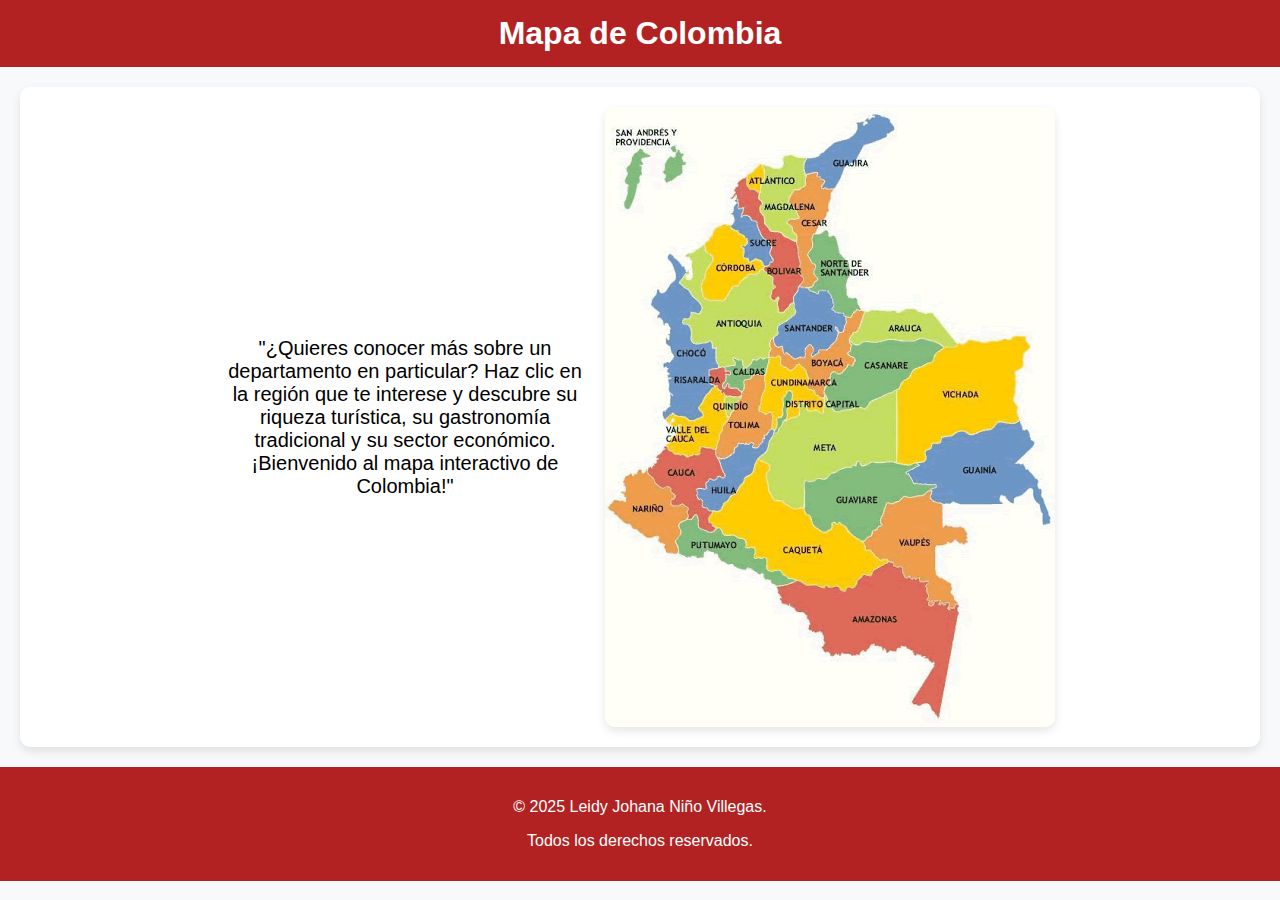
<file: index.html>
<!DOCTYPE html>
<html lang="es">
<head>
    <meta charset="UTF-8">
    <meta name="viewport" content="width=device-width, initial-scale=1.0">
    <title>Colombia</title>
    <link rel="stylesheet" href="/css/index.css">
</head>
<body>
    <h1>Mapa de Colombia</h1>
    <div class="container_principal">
        <div class="side">
            <p>"¿Quieres conocer más sobre un departamento en particular? Haz clic en la región que te interese y descubre su riqueza turística, su gastronomía tradicional y su sector económico. ¡Bienvenido al mapa interactivo de Colombia!"</p>
        </div>
        <div class="map">
            <img src="/img/mapa.gif" usemap="#image-map" alt="Mapa de Colombia">
            <!-- Image Map Generated by http://www.image-map.net/ -->
            <map name="image-map">
                <area target="" alt="Guajira" title="Guajira" href="/html/guajira.html" coords="273,8,283,13,288,22,267,35,259,37,249,55,241,58,229,81,218,80,220,73,212,66,201,66,201,50,214,48,224,40,236,33,248,28,253,18,264,13" shape="poly">
                <area target="" alt="Magdalena" title="Magdalena" href="/html/magdalena.html" coords="200,52,191,50,183,49,178,52,179,57,174,61,166,60,156,57,160,70,156,78,155,89,155,102,160,109,161,118,167,124,176,125,184,132,192,134,192,126,187,119,183,112,195,111,185,95,191,82,200,78,201,67" shape="poly">
                <area target="" alt="Santander" title="Santander" href="/html/santander.html" coords="195,180,204,182,211,185,217,182,225,186,228,198,226,203,233,204,240,209,242,214,237,225,231,221,233,228,229,236,221,243,214,243,208,249,206,238,201,241,199,250,191,251,182,245,177,239,170,236,170,230,175,226,174,219,191,206,189,191" shape="poly">
                <area target="" alt="Amazonas" title="Amazonas" href="/html/amazonas.html" coords="173,479,178,489,178,496,190,500,194,504,202,507,206,513,204,521,210,525,215,524,220,536,218,541,225,545,233,546,246,548,260,544,268,536,283,544,291,544,297,539,330,555,308,594,315,598,323,596,333,609,353,499,344,502,345,494,333,493,325,497,322,474,301,469,297,459,285,454,270,463,267,469,259,467,250,480,243,479,239,485,233,479,213,479,199,477,194,472" shape="poly">
                <area target="" alt="Nariño" title="Nariño" href="/html/narino.html" coords="28,369,35,362,52,375,60,380,66,380,70,387,70,393,65,397,78,397,84,402,84,410,77,415,75,420,76,427,71,433,74,444,68,446,62,444,61,437,54,433,55,426,45,430,24,418,4,402,9,393,20,395,19,384,20,369,19,376" shape="poly">
            </map>
        </div>
    </div>
    <footer>
        <p>&copy; 2025 Leidy Johana Niño Villegas.</p> 
        <p>Todos los derechos reservados.</p>
    </footer>
</body>
</html>
</file>
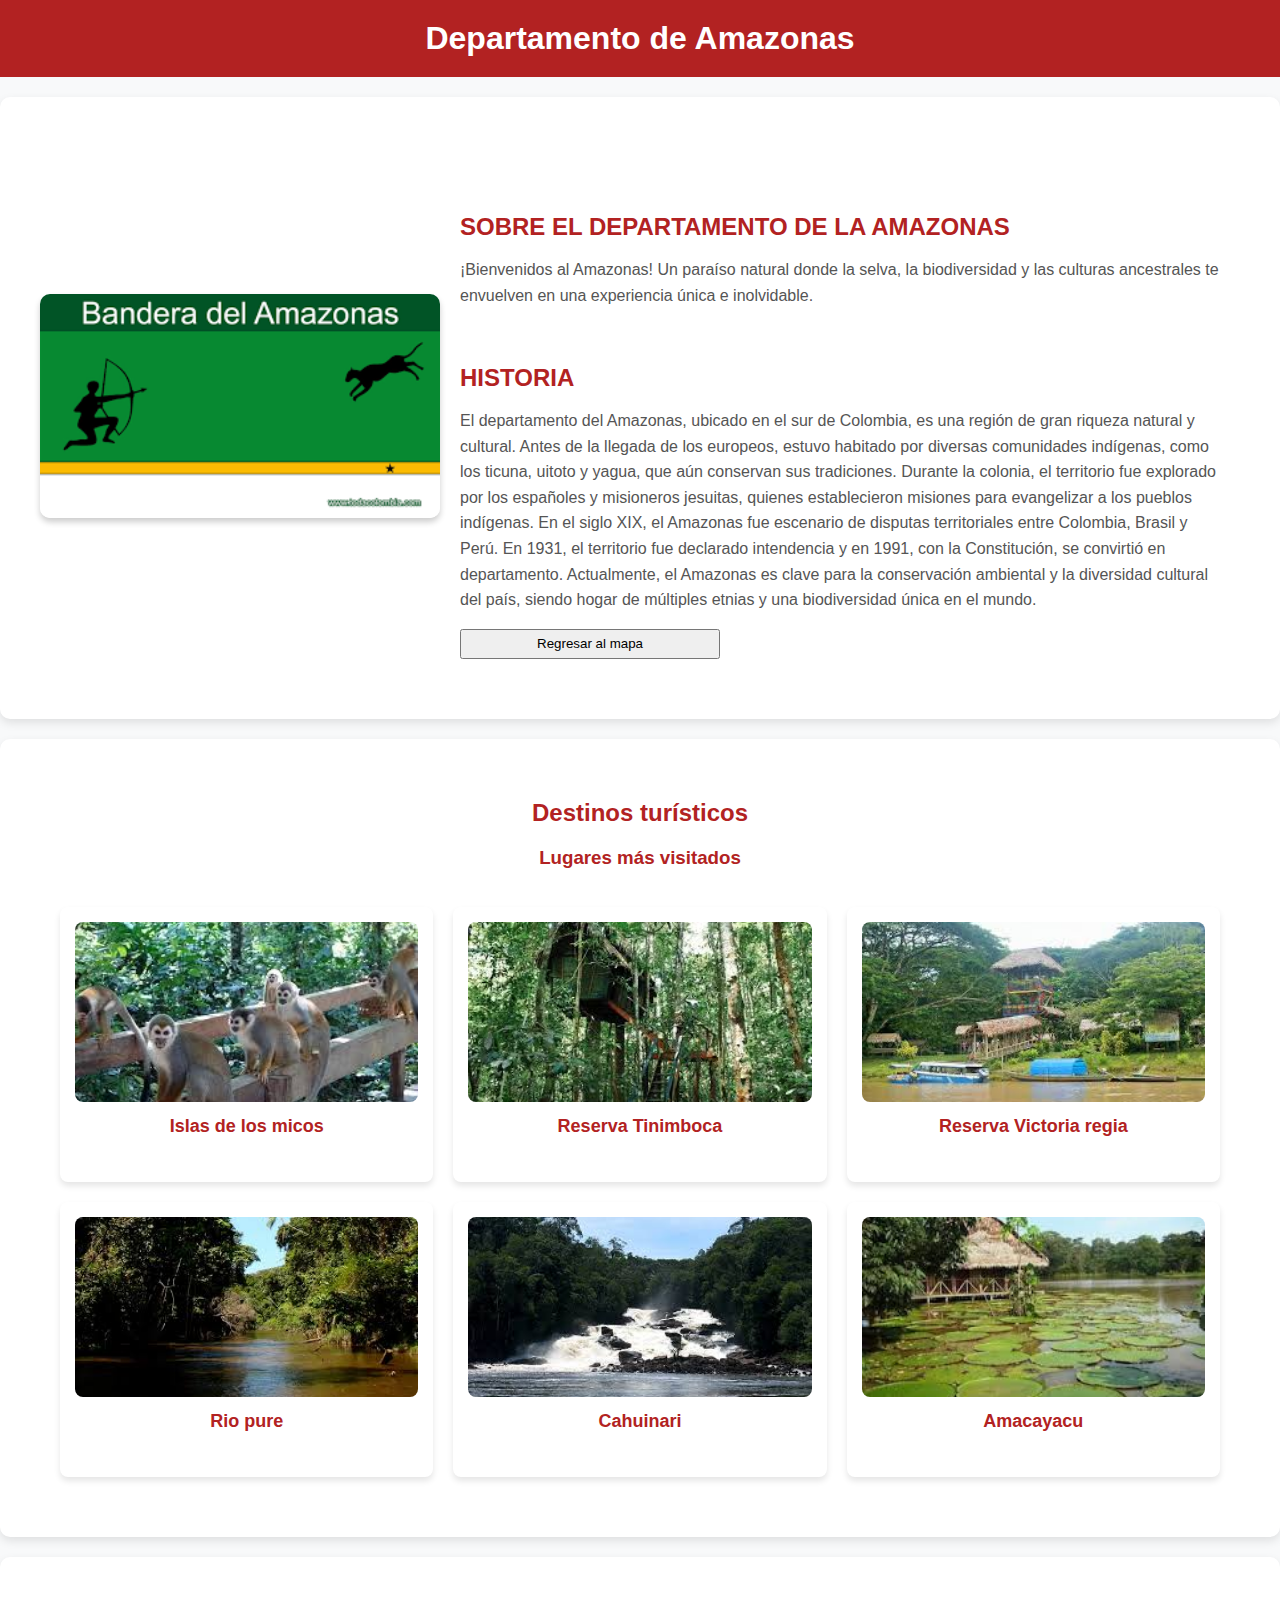
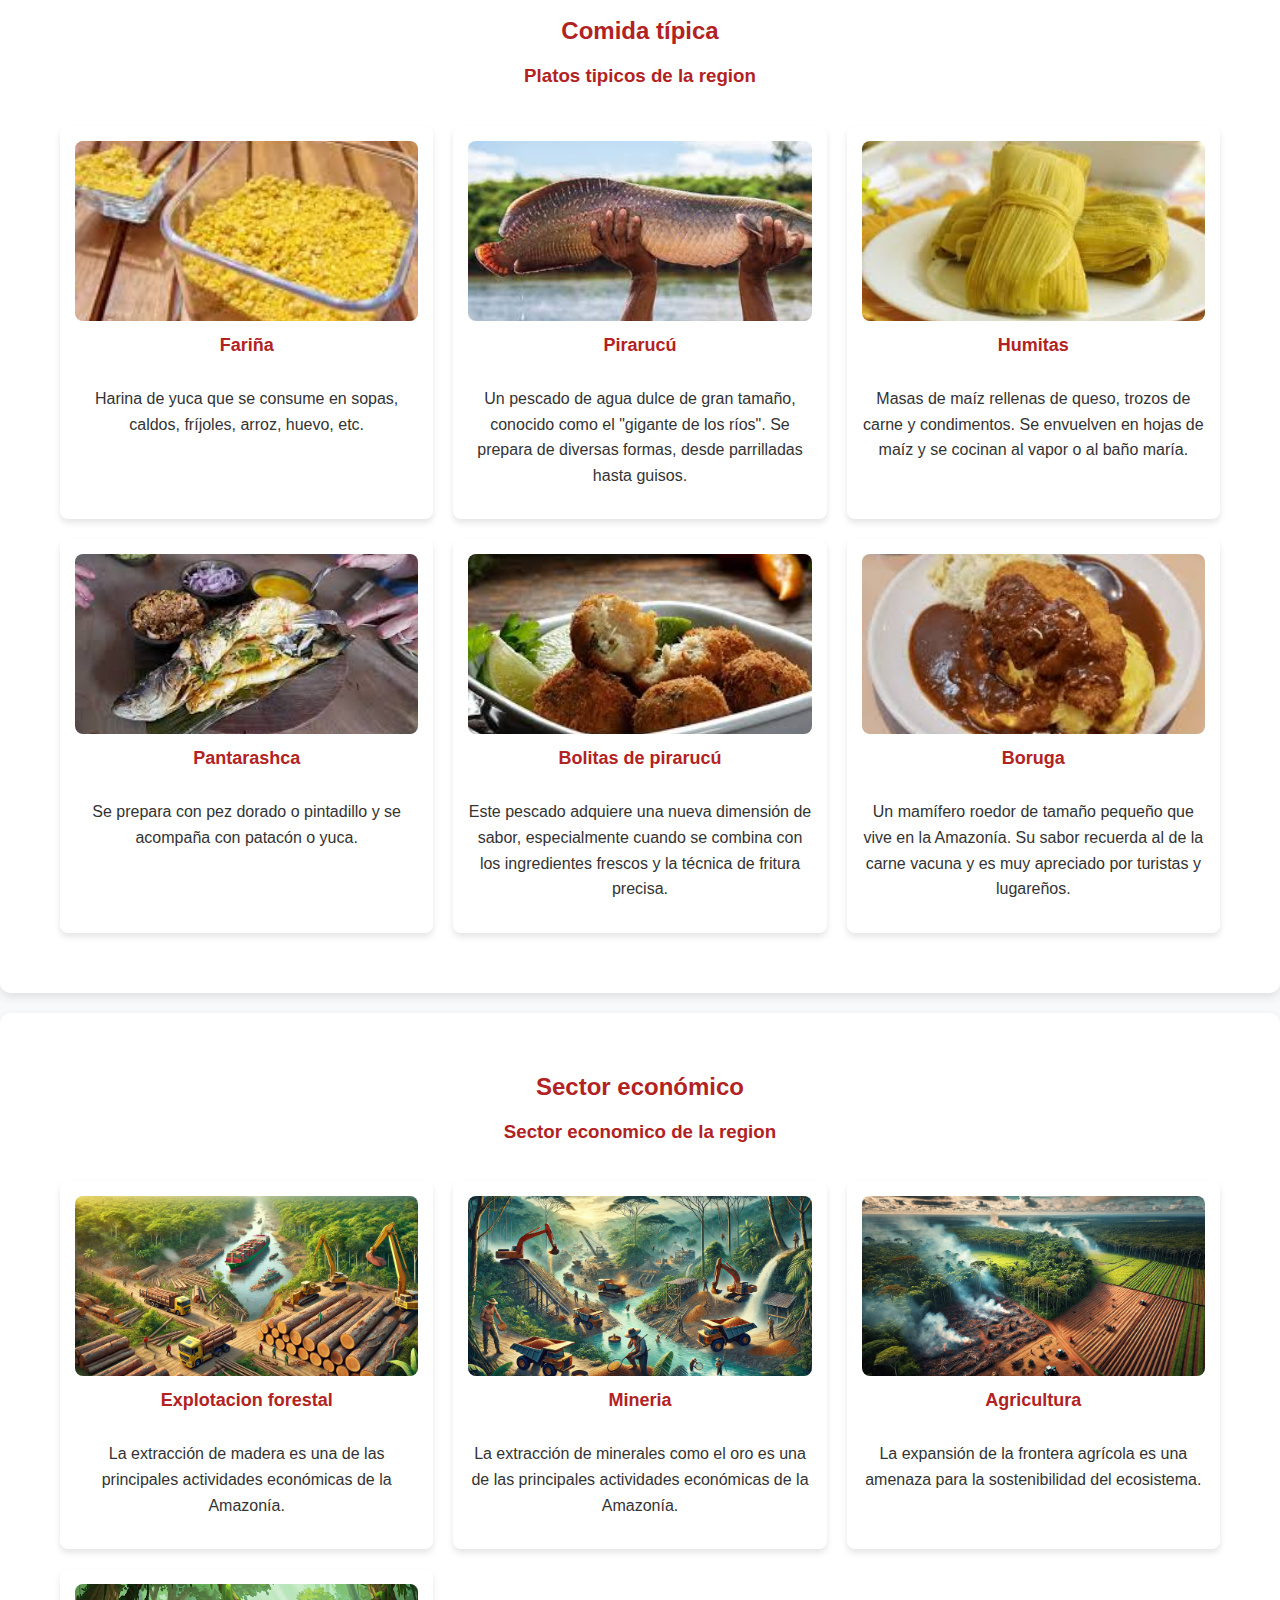
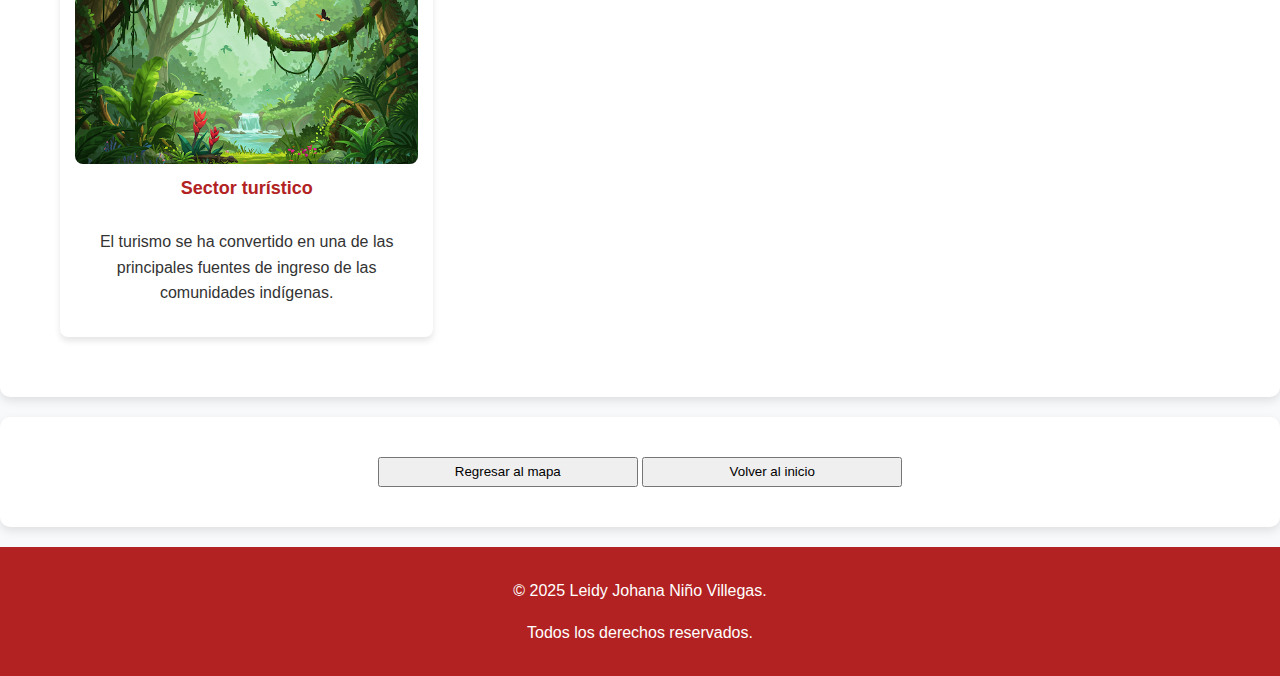
<file: html/amazonas.html>
<!DOCTYPE html>
<html lang="es">
<head>
    <meta charset="UTF-8">
    <meta name="viewport" content="width=device-width, initial-scale=1.0">
    <link rel="stylesheet" href="/css/style.css">
    <title>Amazonas</title>
</head>
<body>
    <h1>Departamento de Amazonas</h1>
    <!-- Sobre el departamento -->
    <div class="sobre-departamento">
        <div class="imagen">
            <img src="/img/Amazonas/turismo/bandera.png" alt="bandera del departamento del Amazonas">
        </div>
        <div class="contenido">
            <h6 class="subtitulo">Sobre el Departamento de la Amazonas</h6>
            <p>¡Bienvenidos al Amazonas! Un paraíso natural donde la selva, la biodiversidad y las culturas ancestrales te envuelven en una experiencia única e inolvidable.</p>
            <h6 class="subtitulo">Historia</h6>
            <p>
                El departamento del Amazonas, ubicado en el sur de Colombia, es una región de gran riqueza natural y cultural. Antes de la llegada de los europeos, estuvo habitado por diversas comunidades indígenas, como los ticuna, uitoto y yagua, que aún conservan sus tradiciones.
                Durante la colonia, el territorio fue explorado por los españoles y misioneros jesuitas, quienes establecieron misiones para evangelizar a los pueblos indígenas. En el siglo XIX, el Amazonas fue escenario de disputas territoriales entre Colombia, Brasil y Perú.
                En 1931, el territorio fue declarado intendencia y en 1991, con la Constitución, se convirtió en departamento. Actualmente, el Amazonas es clave para la conservación ambiental y la diversidad cultural del país, siendo hogar de múltiples etnias y una biodiversidad única en el mundo.
            </p>
            <!-- para volver al inicio -->
            <a href="/index.html"><button>Regresar al mapa</button></a>    
        </div>
    </div>
    <!--Destinos turisticos-->
    <div class="container">
        <div class="container_principal">
            <h2>Destinos turísticos</h2>
            <div class="container">
                <div class="header">
                    <h3>Lugares más visitados</h3>
                </div>
                <div class="grid">
                    <div class="destination-item">
                        <img src="/img/Amazonas/turismo/Islas_de_los_micos.jpg" alt="Islas de los micos">
                        <h5>Islas de los micos</h5>
                    </div>
                    <div class="destination-item">
                        <img src="/img/Amazonas/turismo/Reserva_Tinimboca.jpg" alt="Reserva Tinimboca">
                        <h5>Reserva Tinimboca</h5>
                    </div>
                    <div class="destination-item">
                        <img src="/img/Amazonas/turismo/Reserva-Victoria-regia.jpg" alt="Reserva Victoria regia">
                        <h5>Reserva Victoria regia</h5>
                    </div>
                    <div class="destination-item">
                        <img src="/img/Amazonas/turismo/Rio_pure.jpg" alt="Rio pure">
                        <h5>Rio pure</h5>
                    </div>
                    <div class="destination-item">
                        <img src="/img/Amazonas/turismo/Cahuinari.jpg" alt="Cahuinari">
                        <h5>Cahuinari</h5>
                    </div>
                    <div class="destination-item">
                        <img src="/img/Amazonas/turismo/Amacayacu.jpg" alt="Amacayacu">
                        <h5>Amacayacu</h5>
                    </div>
                </div>
            </div>
        </div>
        <!--Comida tipica-->
        <div class="container_principal">
            <h2>Comida típica</h2>
            <div class="container">
                <div class="header">
                    <h3>Platos tipicos de la region</h3>
                </div>
                <div class="grid">
                    <div>
                        <img src="/img/Amazonas/comidaTipica/faraña.jpg" alt="Fariña">
                        <h5>Fariña</h5>
                        <p>
                            Harina de yuca que se consume en sopas, caldos, fríjoles, arroz, huevo, etc. 
                        </p>
                    </div>
                    <div>
                        <img src="/img/Amazonas/comidaTipica/pirarucu.jpg" alt="Pirarucú">
                        <h5>Pirarucú</h5>
                        <p>
                            Un pescado de agua dulce de gran tamaño, conocido como el "gigante de los ríos". Se prepara de diversas formas, desde parrilladas hasta guisos. 
                        </p>
                    </div>
                    <div>
                        <img src="/img/Amazonas/comidaTipica/humitas.jpg" alt="Humitas">
                        <h5>Humitas</h5>
                        <p>
                            Masas de maíz rellenas de queso, trozos de carne y condimentos. Se envuelven en hojas de maíz y se cocinan al vapor o al baño maría. 
                        </p>
                    </div>
                    <div>
                        <img src="/img/Amazonas/comidaTipica/pantarashca.jpg" alt="Pantarashca">
                        <h5>Pantarashca</h5>
                        <p>
                            Se prepara con pez dorado o pintadillo y se acompaña con patacón o yuca. 
                        </p>
                    </div><div>
                        <img src="/img/Amazonas/comidaTipica/bolitasPirarucu.jpg" alt="Bolitas de pirarucú">
                        <h5>Bolitas de pirarucú</h5>
                        <p>
                            Este pescado adquiere una nueva dimensión de sabor, especialmente cuando se combina con los ingredientes frescos y la técnica de fritura precisa. 
                        </p>
                    </div>
                    <div>
                        <img src="/img/Amazonas/comidaTipica/boruga.jpg" alt="Boruga">
                        <h5>Boruga</h5>
                        <p>
                            Un mamífero roedor de tamaño pequeño que vive en la Amazonía. Su sabor recuerda al de la carne vacuna y es muy apreciado por turistas y lugareños. 
                        </p>
                    </div>
                </div>
            </div>
        </div>
        <!--sector economico de la region-->
        <div class="container_principal">
            <h2>Sector económico</h2>
            <div class="container">
                <div class="header">
                    <h3>Sector economico de la region</h3>
                </div>
                <div class="grid">
                    <div>
                        <img src="/img/Amazonas/sectorEconomico/ExplotacionForestal.webp" alt="Explotacion forestal">
                        <h5>Explotacion forestal</h5>
                        <p>
                            La extracción de madera es una de las principales actividades económicas de la Amazonía. 
                        </p>
                    </div>
                    <div>
                        <img src="/img/Amazonas/sectorEconomico/mineria.webp" alt="mineria">
                        <h5>Mineria</h5>
                        <p>
                            La extracción de minerales como el oro es una de las principales actividades económicas de la Amazonía. 
                        </p>
                    </div>
                    <div>
                        <img src="/img/Amazonas/sectorEconomico/agricultura.webp" alt="Agricultura">
                        <h5>Agricultura</h5>
                        <p>
                            La expansión de la frontera agrícola es una amenaza para la sostenibilidad del ecosistema. 
                        </p>
                    </div>
                    <div>
                        <img src="/img/Amazonas/sectorEconomico/sectorTuristico.png" alt="sector turistico">
                        <h5>Sector turístico </h5>
                        <p>
                            El turismo se ha convertido en una de las principales fuentes de ingreso de las comunidades indígenas.
                        </p>
                    </div>
                </div>
            </div>
        </div>
    </div>
    <div class="boton">
        <!-- para volver al inicio o al mapa -->
        <a href="/index.html"><button>Regresar al mapa</button></a>    
        <a href="#"><button>Volver al inicio </button></a>    
    </div>
    <footer>
        <p>&copy; 2025 Leidy Johana Niño Villegas.</p> 
        <p>Todos los derechos reservados.</p>
    </footer>
</body>
</html>
</file>
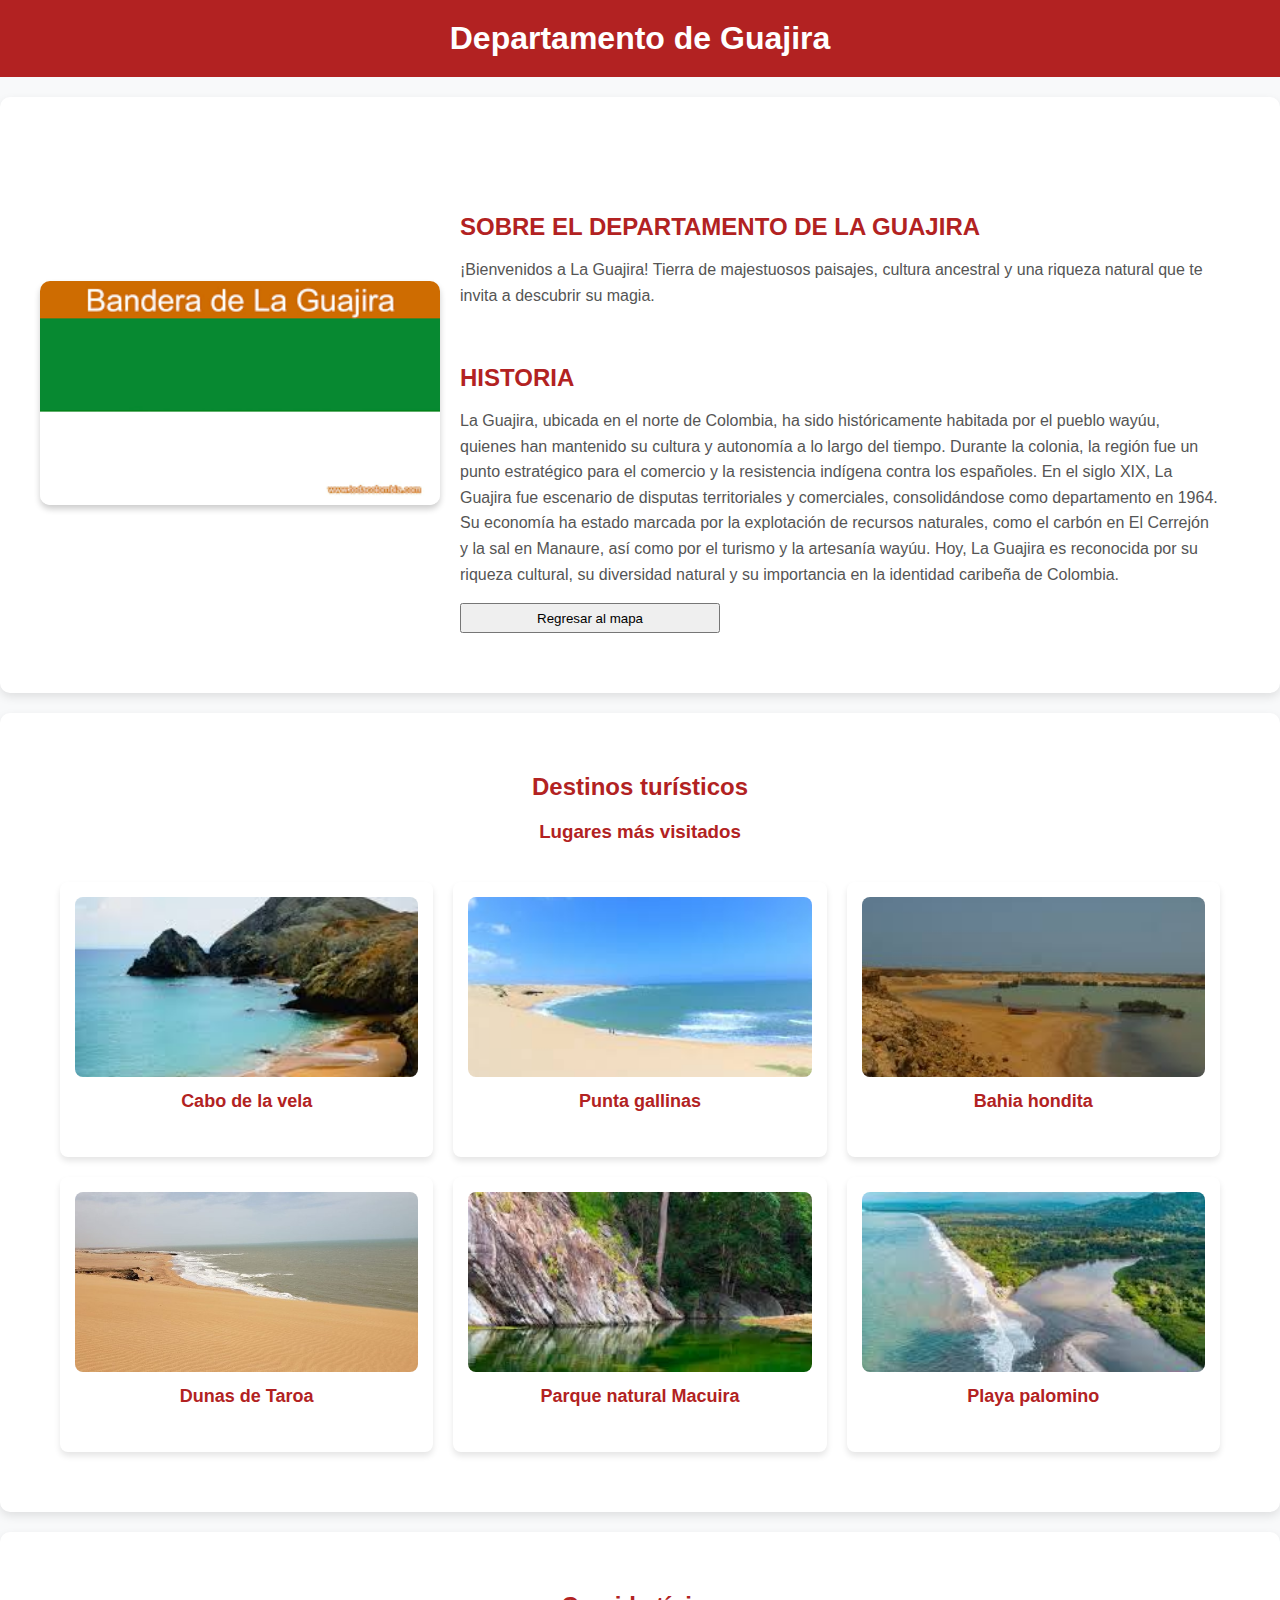
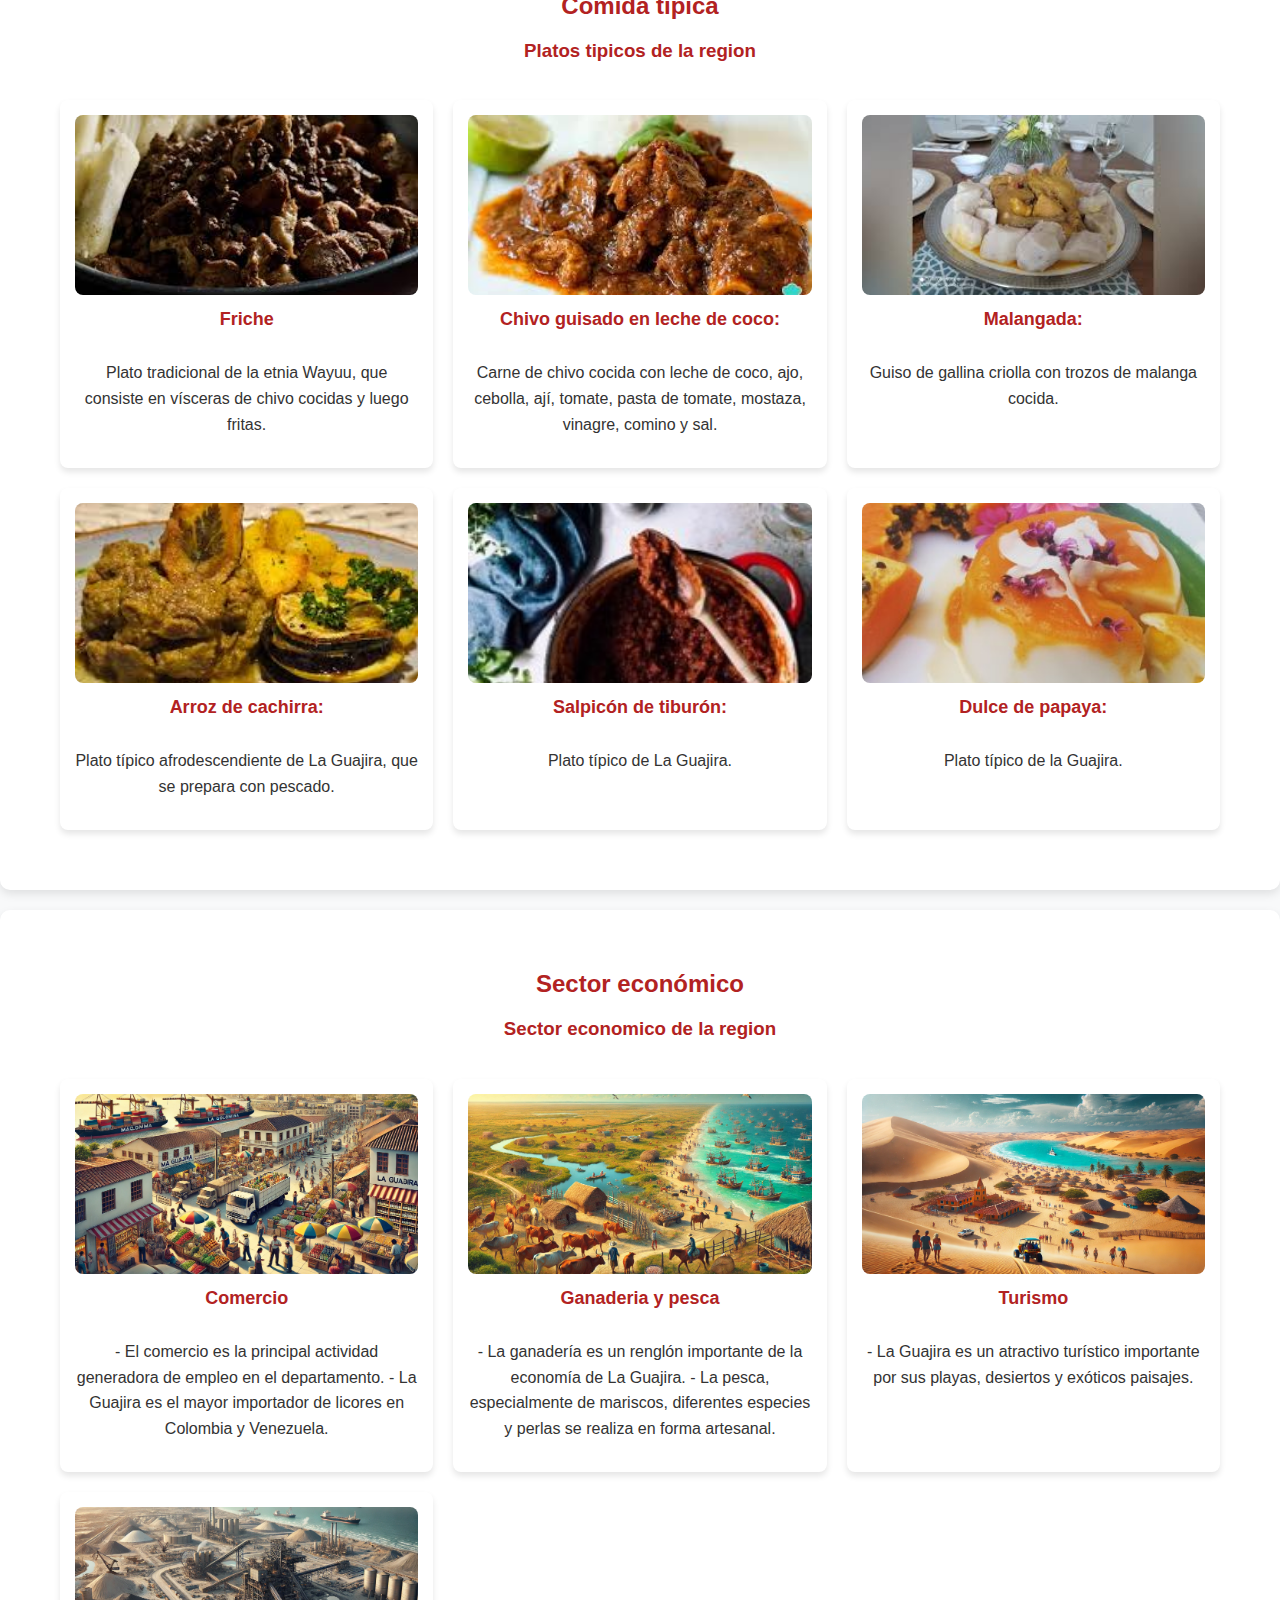
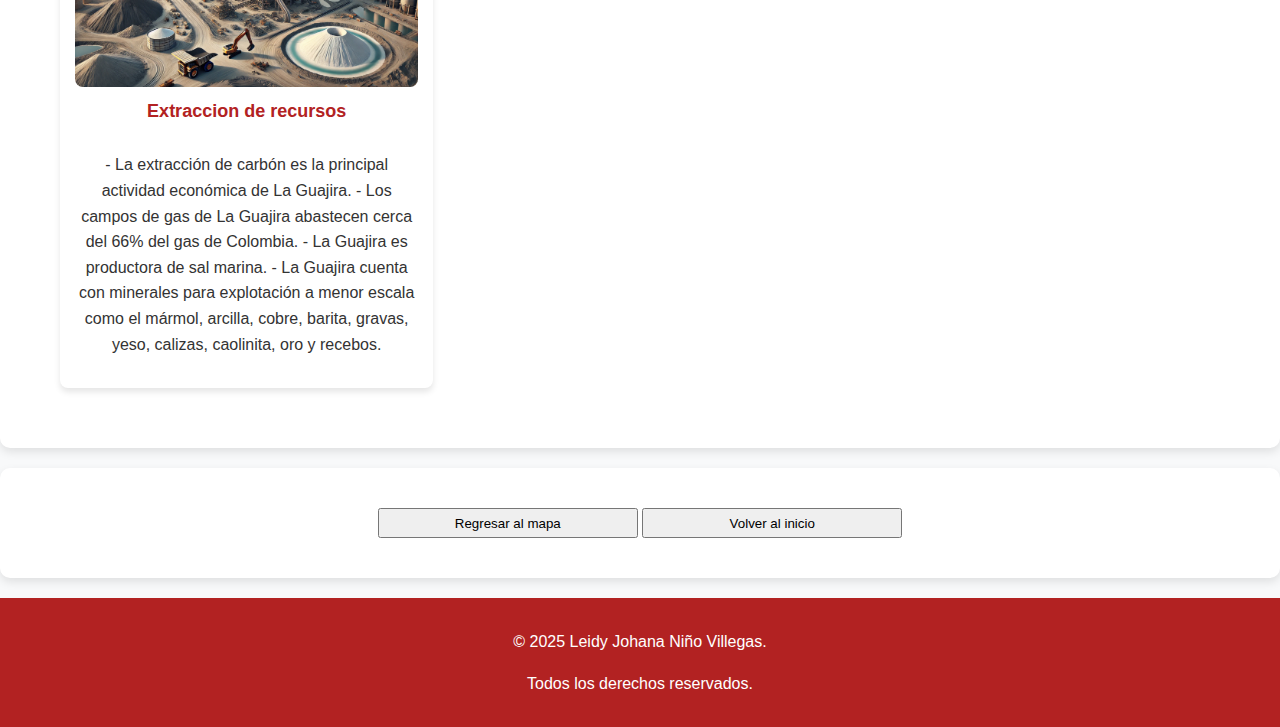
<file: html/guajira.html>
<!DOCTYPE html>
<html lang="es">
<head>
    <meta charset="UTF-8">
    <meta name="viewport" content="width=device-width, initial-scale=1.0">
    <link rel="stylesheet" href="/css/style.css">
    <title>Guajira</title>
</head>
<body>
    <h1>Departamento de Guajira</h1>
    <!-- Sobre el departamento -->
    <div class="sobre-departamento">
        <div class="imagen">
            <img src="/img/Guajira/turismo/bandera.png" alt="bandera del departamento de la guajira">
        </div>
        <div class="contenido">
            <h6 class="subtitulo">Sobre el Departamento de la Guajira</h6>
            <p>¡Bienvenidos a La Guajira! Tierra de majestuosos paisajes, cultura ancestral y una riqueza natural que te invita a descubrir su magia.</p>
            <h6 class="subtitulo">Historia</h6>
            <p>
                La Guajira, ubicada en el norte de Colombia, ha sido históricamente habitada por el pueblo wayúu, quienes han mantenido su cultura y autonomía a lo largo del tiempo. Durante la colonia, la región fue un punto estratégico para el comercio y la resistencia indígena contra los españoles.
                En el siglo XIX, La Guajira fue escenario de disputas territoriales y comerciales, consolidándose como departamento en 1964. Su economía ha estado marcada por la explotación de recursos naturales, como el carbón en El Cerrejón y la sal en Manaure, así como por el turismo y la artesanía wayúu.
                Hoy, La Guajira es reconocida por su riqueza cultural, su diversidad natural y su importancia en la identidad caribeña de Colombia.
            </p>
            <!-- para volver al inicio -->
            <a href="/index.html"><button>Regresar al mapa</button></a>  
        </div>
    </div>
    <!--Destinos turisticos-->
    <div class="container">
        <div class="container_principal">
            <h2>Destinos turísticos</h2>
            <div class="container">
                <div class="header">
                    <h3>Lugares más visitados</h3>
                </div>
                <div class="grid">
                    <div class="destination-item">
                        <img src="/img/Guajira/turismo/cabo_vela.jpg" alt="Cabo de la vela">
                        <h5>Cabo de la vela</h5>
                    </div>
                    <div class="destination-item">
                        <img src="/img/Guajira/turismo/punta_gallinas.jpg" alt="isla punta gallinas">
                        <h5>Punta gallinas</h5>
                    </div>
                    <div class="destination-item">
                        <img src="/img/Guajira/turismo/bahia_hondita.jpg" alt="bahia hondita">
                        <h5>Bahia hondita</h5>
                    </div>
                    <div class="destination-item">
                        <img src="/img/Guajira/turismo/dunas-de-taroa.jpg" alt="Dunas de taroa">
                        <h5>Dunas de Taroa</h5>
                    </div>
                    <div class="destination-item">
                        <img src="/img/Guajira/turismo/parque_natural.jpg" alt="parque natural Macuira">
                        <h5>Parque natural Macuira</h5>
                    </div>
                    <div class="destination-item">
                        <img src="/img/Guajira/turismo/playa_palomino.jpg" alt="Playa palomino">
                        <h5>Playa palomino</h5>
                    </div>
                </div>
            </div>
        </div>
        <!--Comida tipica-->
        <div class="container_principal">
            <h2>Comida típica</h2>
            <div class="container">
                <div class="header">
                    <h3>Platos tipicos de la region</h3>
                </div>
                <div class="grid">
                    <div>
                        <img src="/img/Guajira/comida tipica/friche.jpg" alt="friche">
                        <h5>Friche</h5>
                        <p>
                            Plato tradicional de la etnia Wayuu, que consiste en vísceras de chivo cocidas y luego fritas. 
                        </p>
                    </div>
                    <div>
                        <img src="/img/Guajira/comida tipica/chivo_guisado.jpg" alt="chivo guisado">
                        <h5>Chivo guisado en leche de coco:</h5>
                        <p>
                            Carne de chivo cocida con leche de coco, ajo, cebolla, ají, tomate, pasta de tomate, mostaza, vinagre, comino y sal. 
                        </p>
                    </div>
                    <div>
                        <img src="/img/Guajira/comida tipica/malangada.jpg" alt="malangada">
                        <h5>Malangada:</h5>
                        <p>
                            Guiso de gallina criolla con trozos de malanga cocida. 
                        </p>
                    </div>
                    <div>
                        <img src="/img/Guajira/comida tipica/arroz_cachirra.jpg" alt="arroz de cachirra">
                        <h5>Arroz de cachirra:</h5>
                        <p>
                            Plato típico afrodescendiente de La Guajira, que se prepara con pescado. 
                        </p>
                    </div><div>
                        <img src="/img/Guajira/comida tipica/Salpicón-de-tiburón.jpg" alt="Salpicon de tiburon">
                        <h5>Salpicón de tiburón:</h5>
                        <p>
                            Plato típico de La Guajira. 
                        </p>
                    </div>
                    <div>
                        <img src="/img/Guajira/comida tipica/Dulce-de-papaya-Guajira-.jpg" alt="dulce de papaya">
                        <h5>Dulce de papaya:</h5>
                        <p>
                            Plato típico de la Guajira.
                        </p>
                    </div>
                </div>
            </div>
        </div>
        <!--sector economico de la region-->
        <div class="container_principal">
            <h2>Sector económico</h2>
            <div class="container">
                <div class="header">
                    <h3>Sector economico de la region</h3>
                </div>
                <div class="grid">
                    <div>
                        <img src="/img/Guajira/sectorEconomico/comercio.webp" alt="Comercio">
                        <h5>Comercio</h5>
                        <p>
                            - El comercio es la principal actividad generadora de empleo en el departamento.
                            - La Guajira es el mayor importador de licores en Colombia y Venezuela.
                        </p>
                    </div>
                    <div>
                        <img src="/img/Guajira/sectorEconomico/ganaderiaYpesca.webp" alt="Ganaderia y pesca">
                        <h5>Ganaderia y pesca</h5>
                        <p>
                            - La ganadería es un renglón importante de la economía de La Guajira.
                            - La pesca, especialmente de mariscos, diferentes especies y perlas se realiza en forma artesanal.
                        </p>
                    </div>
                    <div>
                        <img src="/img/Guajira/sectorEconomico/turismo.webp" alt="Turismo">
                        <h5>Turismo</h5>
                        <p>
                            - La Guajira es un atractivo turístico importante por sus playas, desiertos y exóticos paisajes.
                        </p>
                    </div>
                    <div>
                        <img src="/img/Guajira/sectorEconomico/extraccionRecursos.webp" alt="Extraccion de recursos">
                        <h5>Extraccion de recursos</h5>
                        <p>
                            - La extracción de carbón es la principal actividad económica de La Guajira. 
                            - Los campos de gas de La Guajira abastecen cerca del 66% del gas de Colombia. 
                            - La Guajira es productora de sal marina. 
                            - La Guajira cuenta con minerales para explotación a menor escala como el mármol, arcilla, cobre, barita, gravas, yeso, calizas, caolinita, oro y recebos. 
                        </p>
                    </div>
                </div>
            </div>
        </div>
    </div>
    <div class="boton">
        <!-- para volver al inicio o al mapa -->
        <a href="/index.html"><button>Regresar al mapa</button></a>    
        <a href="#"><button>Volver al inicio </button></a>    
    </div>
    <footer>
        <p>&copy; 2025 Leidy Johana Niño Villegas.</p> 
        <p>Todos los derechos reservados.</p>
    </footer>
</body>
</html>
</file>
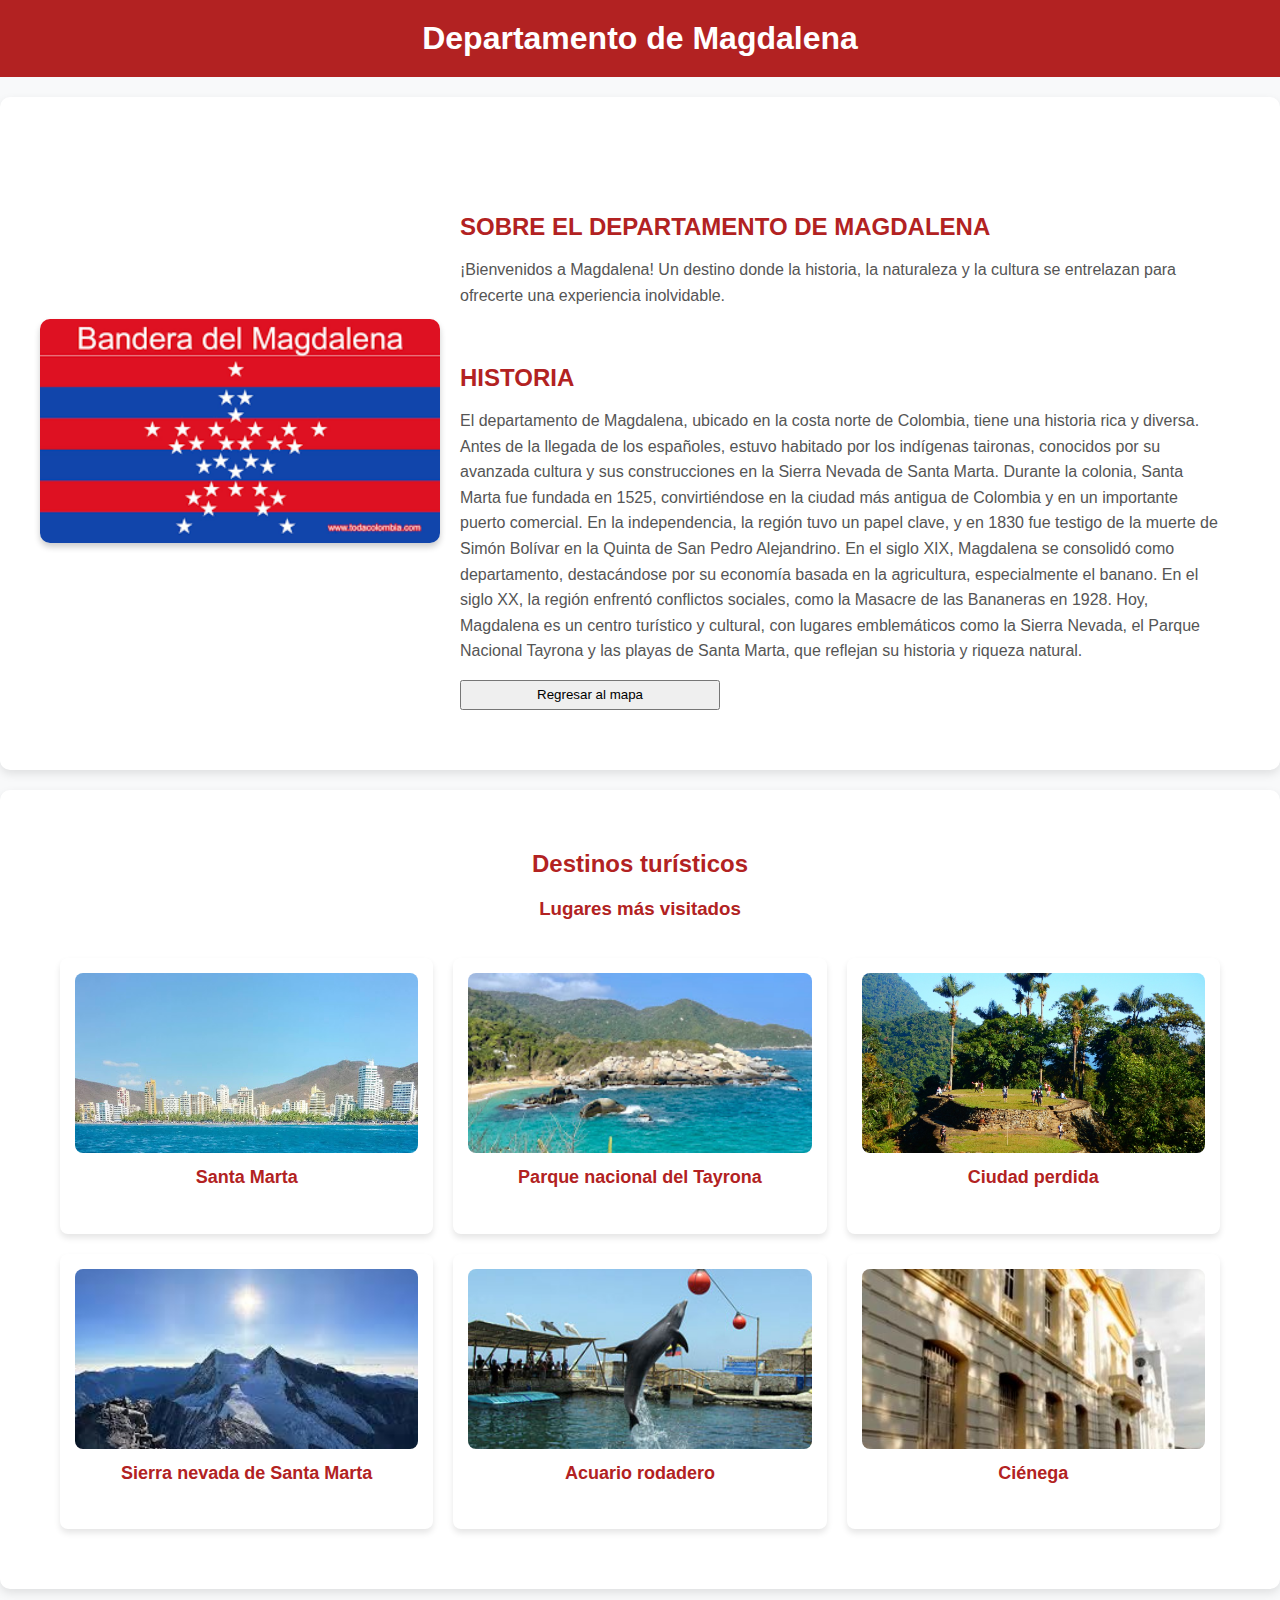
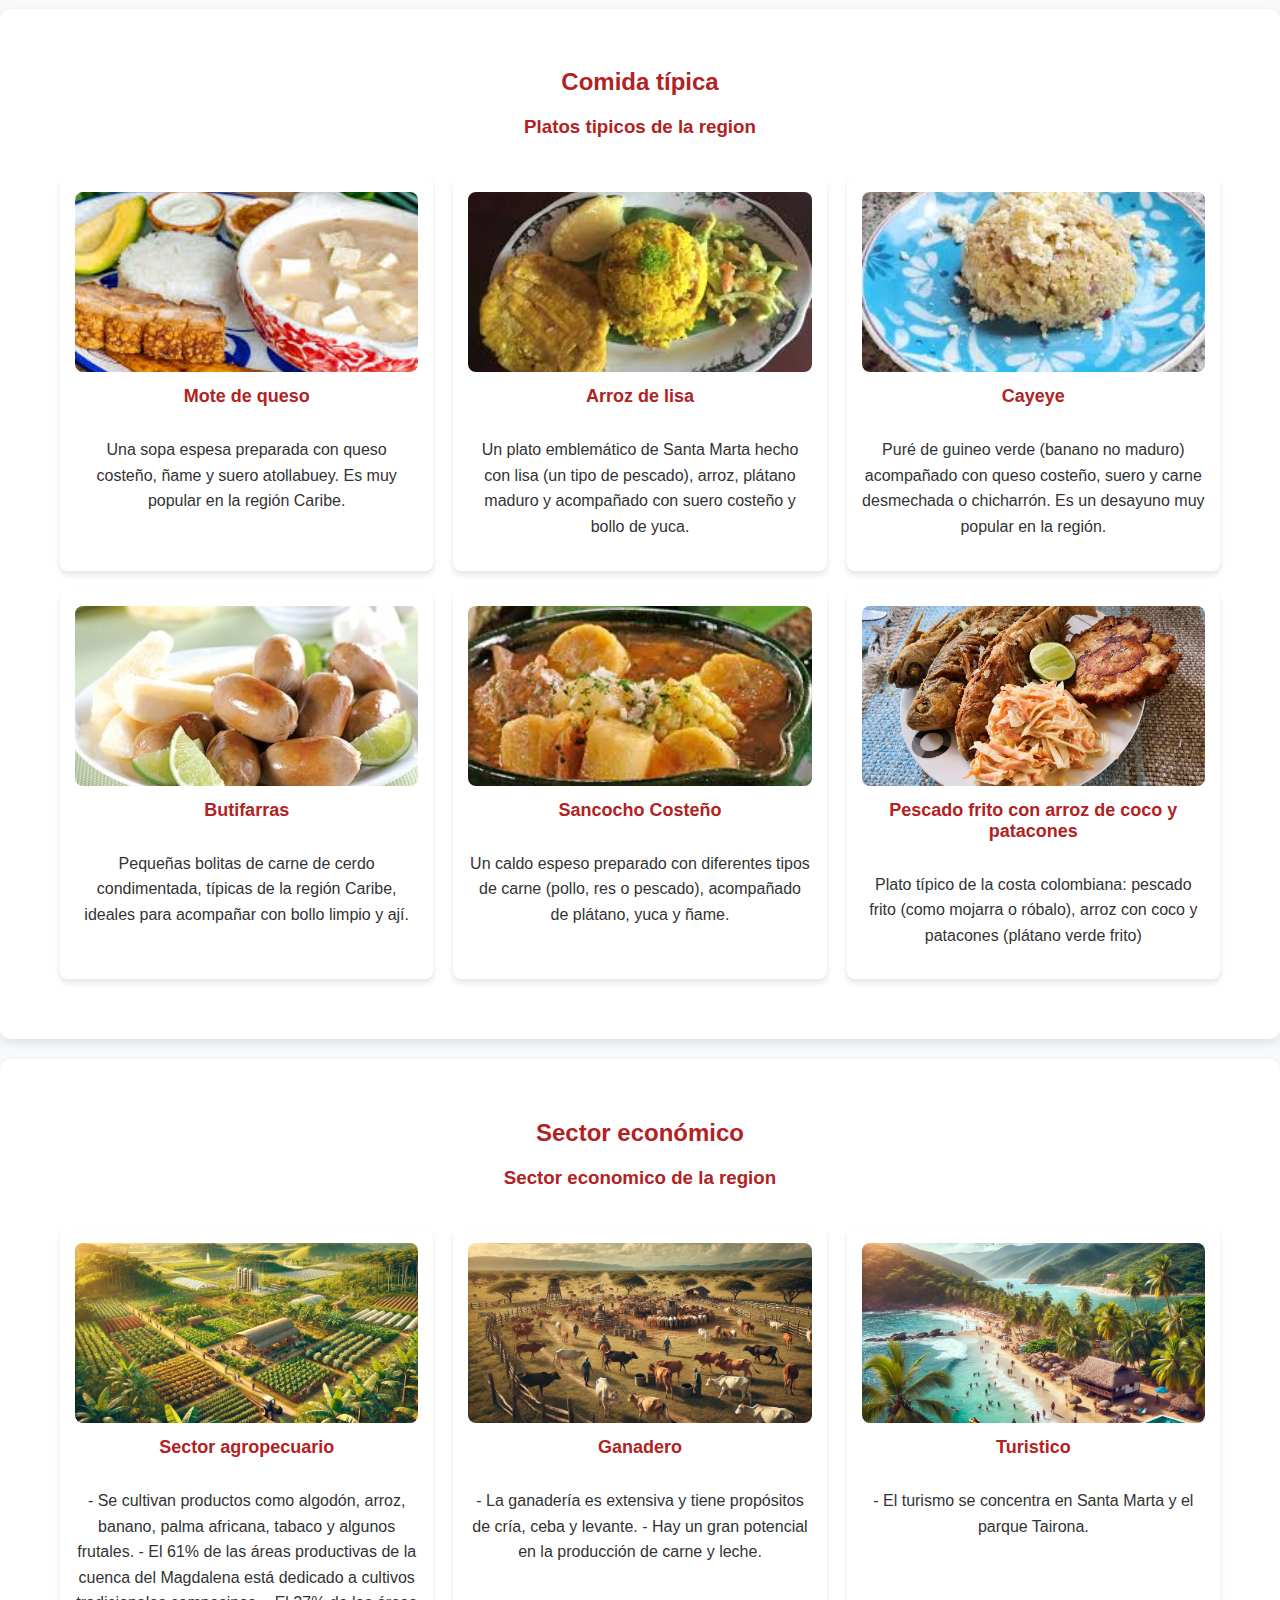
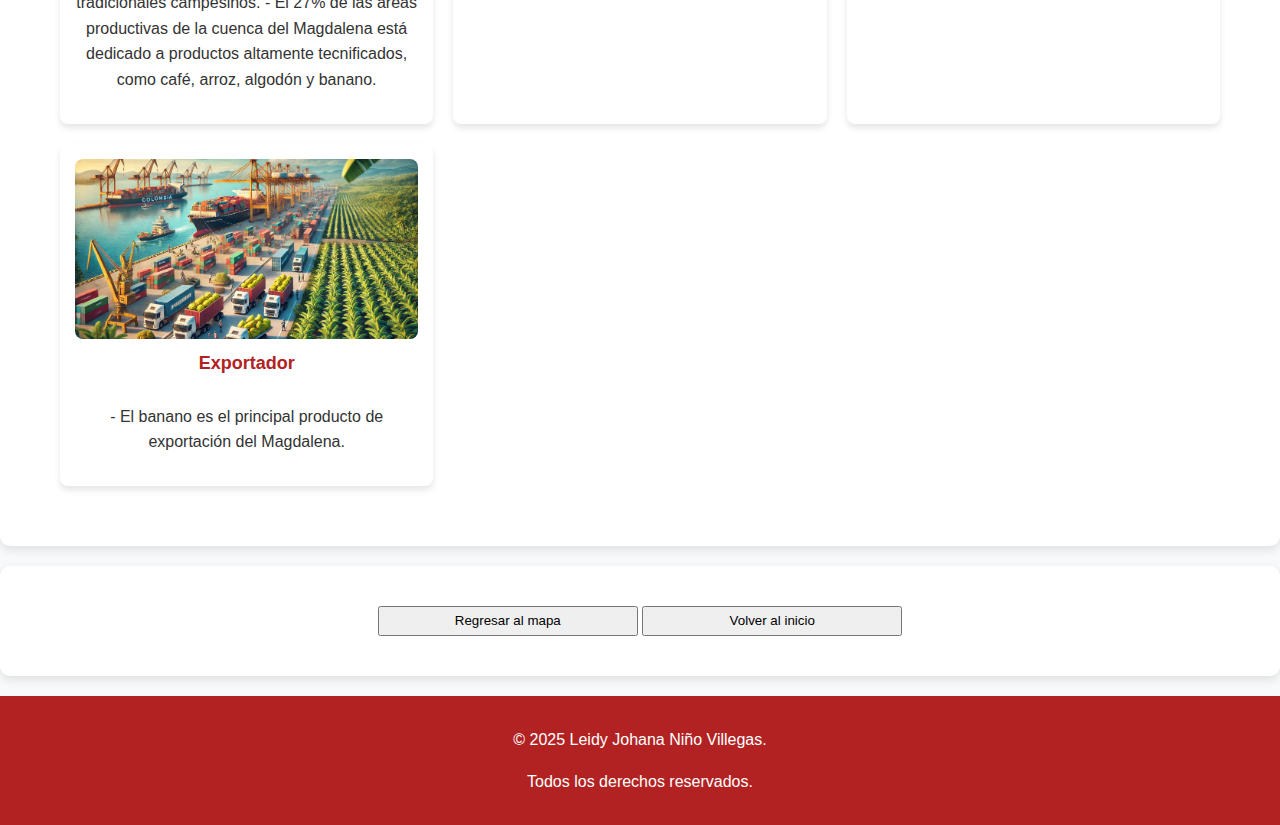
<file: html/magdalena.html>
<!DOCTYPE html>
<html lang="es">
<head>
    <meta charset="UTF-8">
    <meta name="viewport" content="width=device-width, initial-scale=1.0">
    <link rel="stylesheet" href="/css/style.css">
    <title>Magdalena</title>
</head>
<body>
    <h1>Departamento de Magdalena</h1>
    <!-- Sobre el departamento -->
    <div class="sobre-departamento">
        <div class="imagen">
            <img src="/img/Magdalena/turismo/bandera.png" alt="bandera del departamento de magdalena">
        </div>
        <div class="contenido">
            <h6 class="subtitulo">Sobre el Departamento de Magdalena</h6>
            <p>¡Bienvenidos a Magdalena! Un destino donde la historia, la naturaleza y la cultura se entrelazan para ofrecerte una experiencia inolvidable.</p>
            <h6 class="subtitulo">Historia</h6>
            <p>
                El departamento de Magdalena, ubicado en la costa norte de Colombia, tiene una historia rica y diversa. Antes de la llegada de los españoles, estuvo habitado por los indígenas taironas, conocidos por su avanzada cultura y sus construcciones en la Sierra Nevada de Santa Marta.
                Durante la colonia, Santa Marta fue fundada en 1525, convirtiéndose en la ciudad más antigua de Colombia y en un importante puerto comercial. En la independencia, la región tuvo un papel clave, y en 1830 fue testigo de la muerte de Simón Bolívar en la Quinta de San Pedro Alejandrino.
                En el siglo XIX, Magdalena se consolidó como departamento, destacándose por su economía basada en la agricultura, especialmente el banano. En el siglo XX, la región enfrentó conflictos sociales, como la Masacre de las Bananeras en 1928.
                Hoy, Magdalena es un centro turístico y cultural, con lugares emblemáticos como la Sierra Nevada, el Parque Nacional Tayrona y las playas de Santa Marta, que reflejan su historia y riqueza natural.
            </p>
            <!-- para volver al inicio -->
            <a href="/index.html"><button>Regresar al mapa</button></a>   
        </div>
    </div>
    <!--Destinos turisticos-->
    <div class="container">
        <div class="container_principal">
            <h2>Destinos turísticos</h2>
            <div class="container">
                <div class="header">
                    <h3>Lugares más visitados</h3>
                </div>
                <div class="grid">
                    <div class="destination-item">
                        <img src="/img/Magdalena/turismo/image.jpg" alt="santa Marta">
                        <h5>Santa Marta</h5>
                    </div>
                    <div class="destination-item">
                        <img src="/img/Magdalena/turismo/parque tayrona.jpg" alt="foto de una playa del parque Tayrona">
                        <h5>Parque nacional del Tayrona</h5>
                    </div>
                    <div class="destination-item">
                        <img src="/img/Magdalena/turismo/ciudad_perdida.jpg" alt="Ciudad perdida Santa Marta">
                        <h5>Ciudad perdida</h5>
                    </div>
                    <div class="destination-item">
                        <img src="/img/Magdalena/turismo/sierra_nevada.jpg" alt="Sierra nevada de Santa Marta">
                        <h5>Sierra nevada de Santa Marta</h5>
                    </div>
                    <div class="destination-item">
                        <img src="/img/Magdalena/turismo/acuario-rodadero.jpg" alt="Acuario rodadero en Santa Marta">
                        <h5>Acuario rodadero</h5>
                    </div>
                    <div class="destination-item">
                        <img src="/img/Magdalena/turismo/cienaga.jpg" alt="Cienega Magdalena">
                        <h5>Ciénega</h5>
                    </div>
                </div>
            </div>
        </div>
        <!--Comida tipica-->
        <div class="container_principal">
            <h2>Comida típica</h2>
            <div class="container">
                <div class="header">
                    <h3>Platos tipicos de la region</h3>
                </div>
                <div class="grid">
                    <div>
                        <img src="/img/Magdalena/comida_tipica/mote de queso.jpg" alt="sopa de mote de queso">
                        <h5>Mote de queso</h5>
                        <p>
                            Una sopa espesa preparada con queso costeño, ñame y suero atollabuey. Es muy popular en la región Caribe.
                        </p>
                    </div>
                    <div>
                        <img src="/img/Magdalena/comida_tipica/arroz_lisa.jpg" alt="arroz de lisa">
                        <h5>Arroz de lisa</h5>
                        <p>
                            Un plato emblemático de Santa Marta hecho con lisa (un tipo de pescado), arroz, plátano maduro y acompañado con suero costeño y bollo de yuca.
                        </p>
                    </div>
                    <div>
                        <img src="/img/Magdalena/comida_tipica/cayeye.jpg" alt="cayeye">
                        <h5>Cayeye</h5>
                        <p>
                            Puré de guineo verde (banano no maduro) acompañado con queso costeño, suero y carne desmechada o chicharrón. Es un desayuno muy popular en la región.
                        </p>
                    </div>
                    <div>
                        <img src="/img/Magdalena/comida_tipica/butifarra.jpg" alt="Butifarras">
                        <h5>Butifarras</h5>
                        <p>
                            Pequeñas bolitas de carne de cerdo condimentada, típicas de la región Caribe, ideales para acompañar con bollo limpio y ají.
                        </p>
                    </div>
                    <div>
                        <img src="/img/Magdalena/comida_tipica/sancocho_costeño.jpg" alt="Sancocho Costeño">
                        <h5>Sancocho Costeño</h5>
                        <p>
                            Un caldo espeso preparado con diferentes tipos de carne (pollo, res o pescado), acompañado de plátano, yuca y ñame.
                        </p>
                    </div>
                    <div>
                        <img src="/img/Magdalena/comida_tipica/pescado-frito.webp" alt="pescado frito">
                        <h5>Pescado frito con arroz de coco y patacones</h5>
                        <p>
                            Plato típico de la costa colombiana: pescado frito (como mojarra o róbalo), arroz con coco y patacones (plátano verde frito)
                        </p>
                    </div>
                </div>
            </div>
        </div>
        <!--sector economico de la region-->
        <div class="container_principal">
            <h2>Sector económico</h2>
            <div class="container">
                <div class="header">
                    <h3>Sector economico de la region</h3>
                </div>
                <div class="grid">
                    <div>
                        <img src="/img/Magdalena/sector_economico/sector_agropecuario.webp" alt="sector agropecuario">
                        <h5>Sector agropecuario</h5>
                        <p>
                            - Se cultivan productos como algodón, arroz, banano, palma africana, tabaco y algunos frutales. 
                            - El 61% de las áreas productivas de la cuenca del Magdalena está dedicado a cultivos tradicionales campesinos. 
                            - El 27% de las áreas productivas de la cuenca del Magdalena está dedicado a productos altamente tecnificados, como café, arroz, algodón y banano. 
                        </p>
                    </div>
                    <div>
                        <img src="/img/Magdalena/sector_economico/sector_ganadero.webp" alt="sector ganadero">
                        <h5>Ganadero</h5>
                        <p>
                            - La ganadería es extensiva y tiene propósitos de cría, ceba y levante. 
                            - Hay un gran potencial en la producción de carne y leche. 
                        </p>
                    </div>
                    <div>
                        <img src="/img/Magdalena/sector_economico/sector_turistico.webp" alt="sector turistico">
                        <h5>Turistico</h5>
                        <p>
                            - El turismo se concentra en Santa Marta y el parque Tairona.
                        </p>
                    </div>
                    <div>
                        <img src="/img/Magdalena/sector_economico/sector_exportador.webp" alt="sector exportador">
                        <h5>Exportador</h5>
                        <p>
                            - El banano es el principal producto de exportación del Magdalena.
                        </p>
                    </div>
                </div>
            </div>
        </div>
    </div>
    <div class="boton">
        <!-- para volver al inicio o al mapa -->
        <a href="/index.html"><button>Regresar al mapa</button></a>    
        <a href="#"><button>Volver al inicio </button></a>    
    </div>
    <footer>
        <p>&copy; 2025 Leidy Johana Niño Villegas.</p> 
        <p>Todos los derechos reservados.</p>
    </footer>
</body>
</html>
</file>
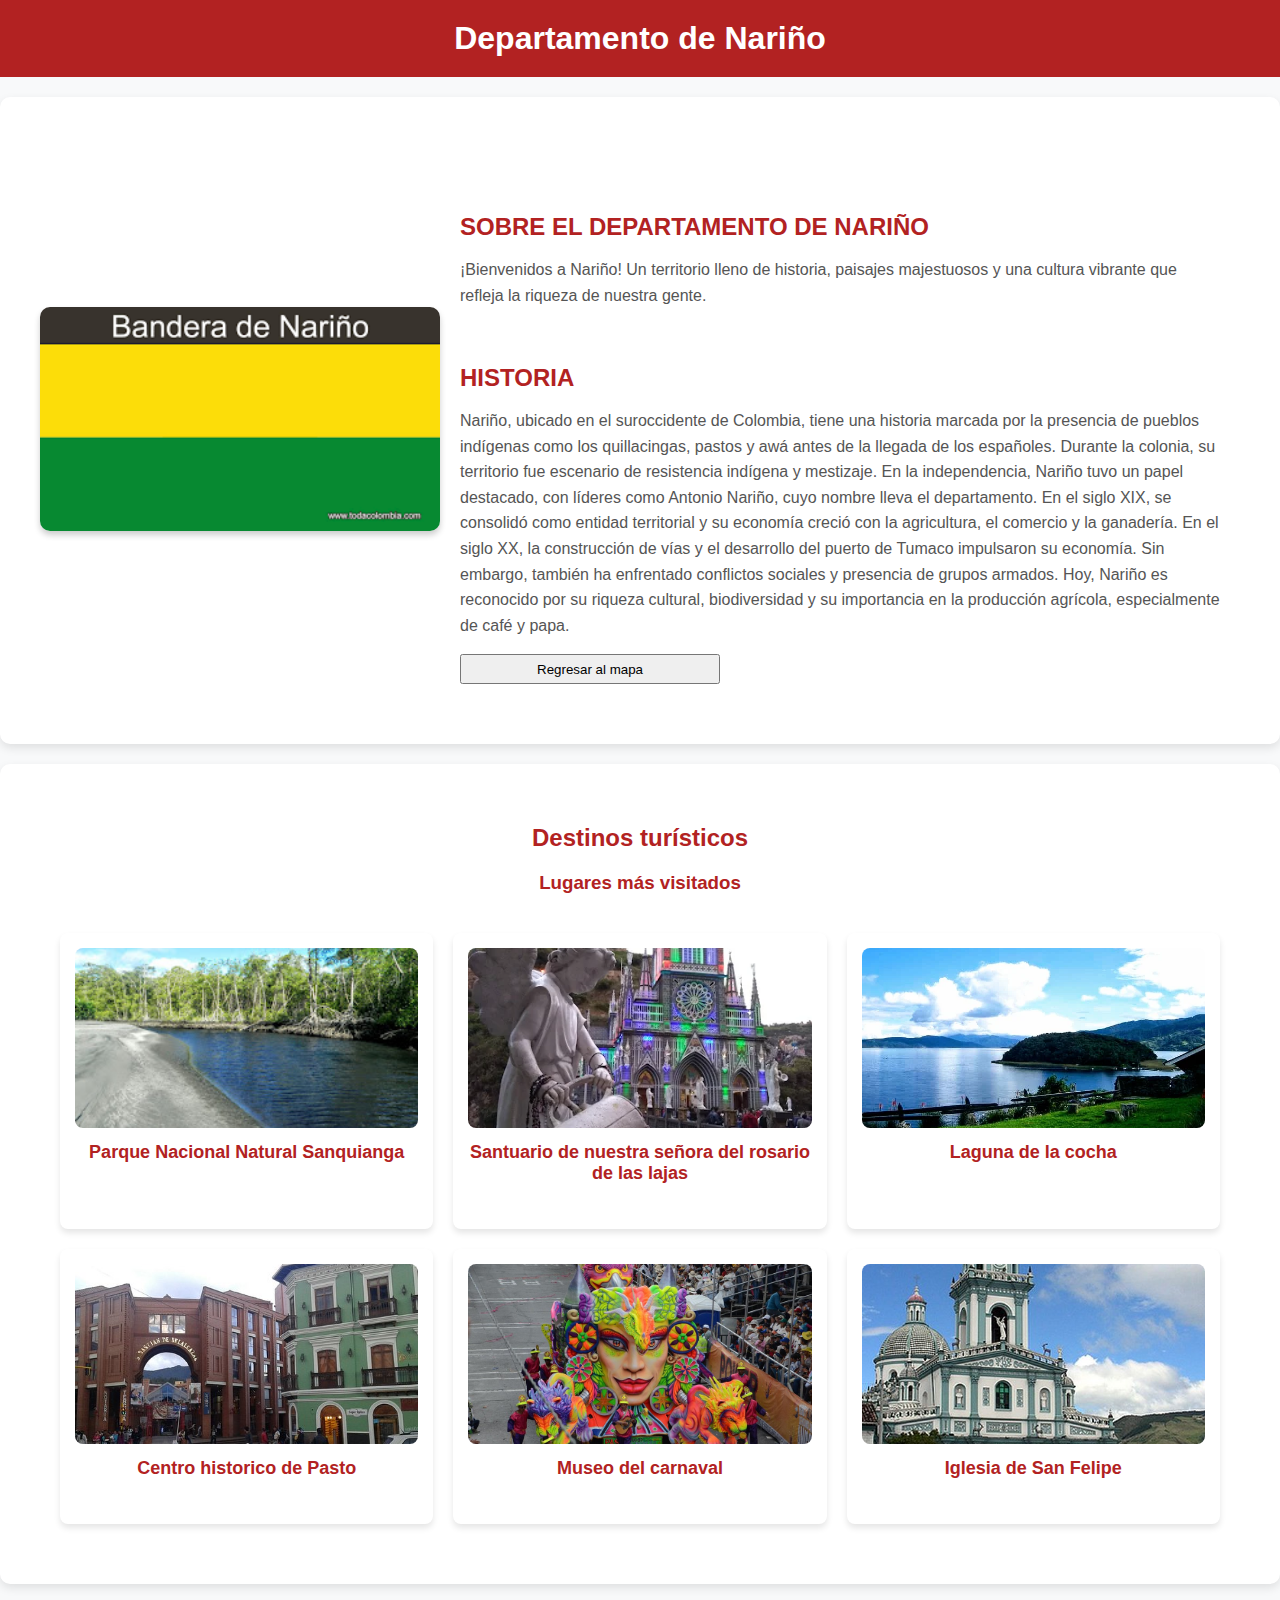
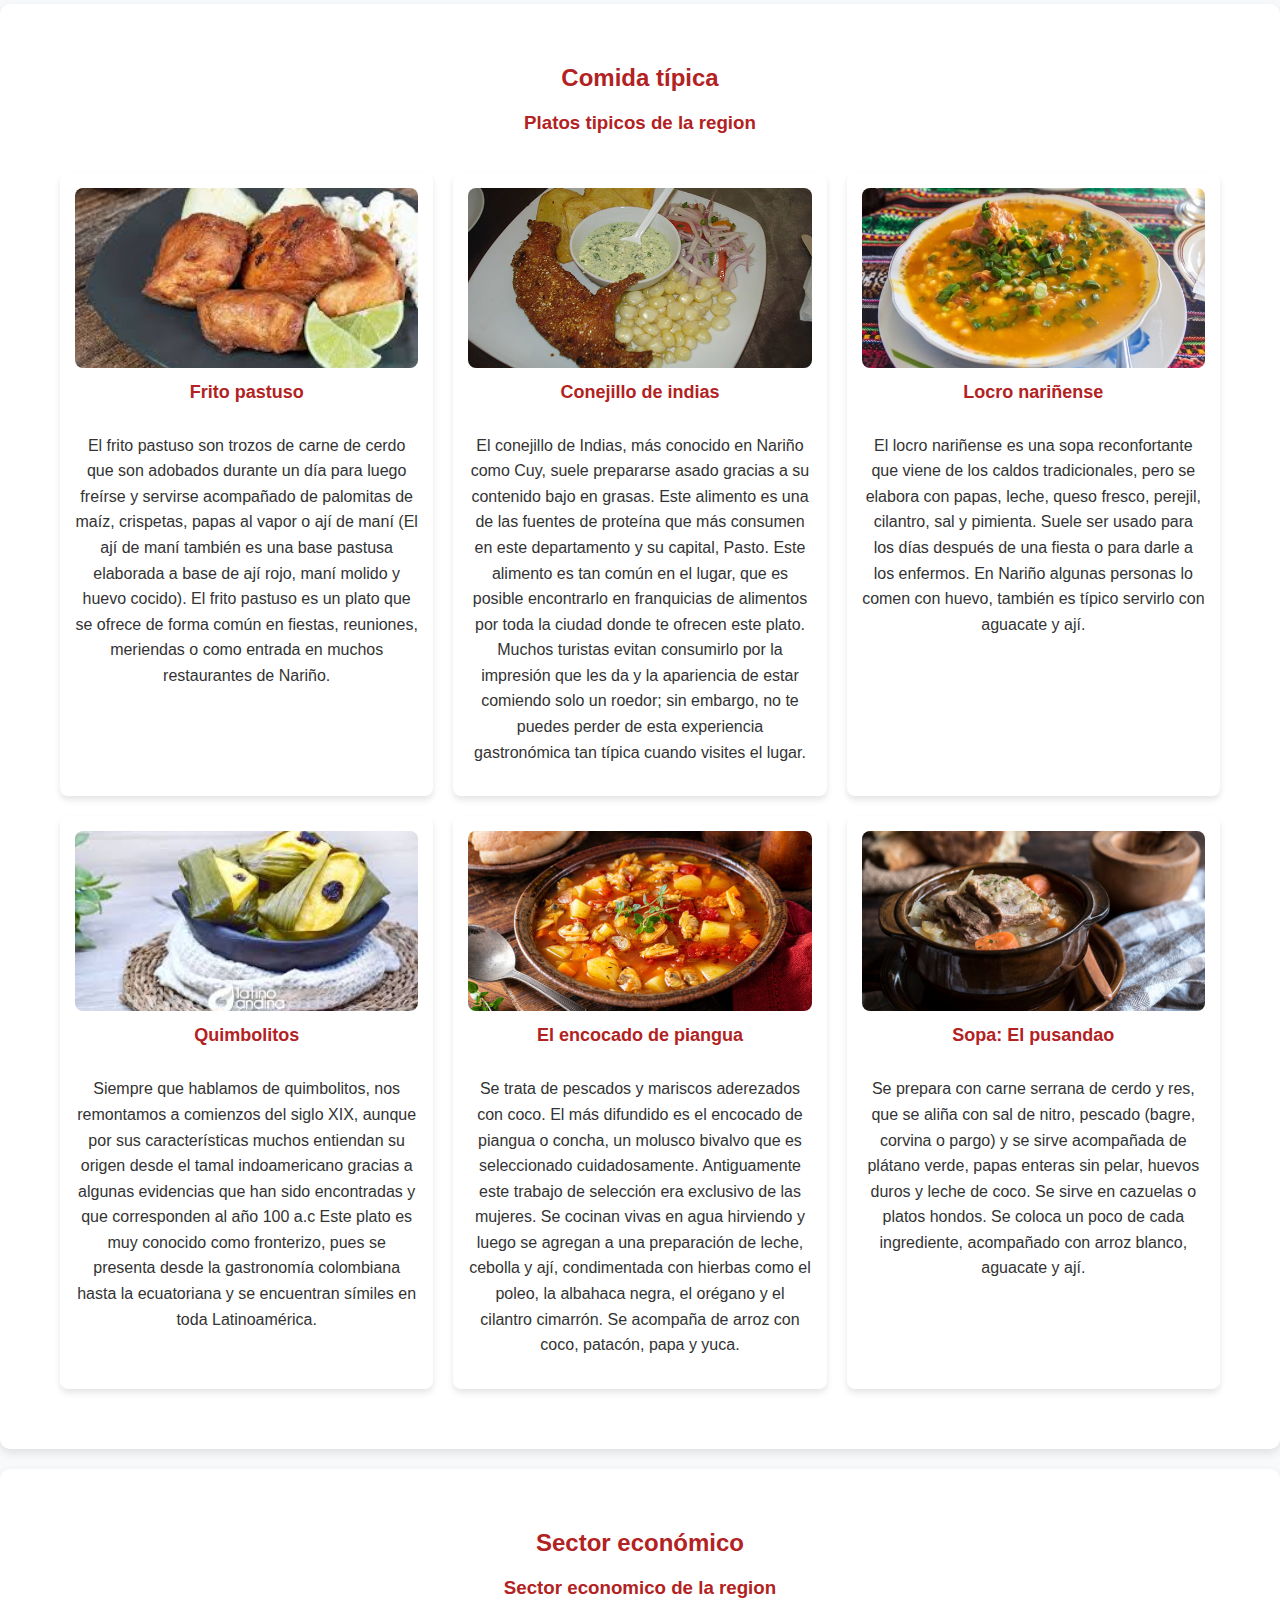
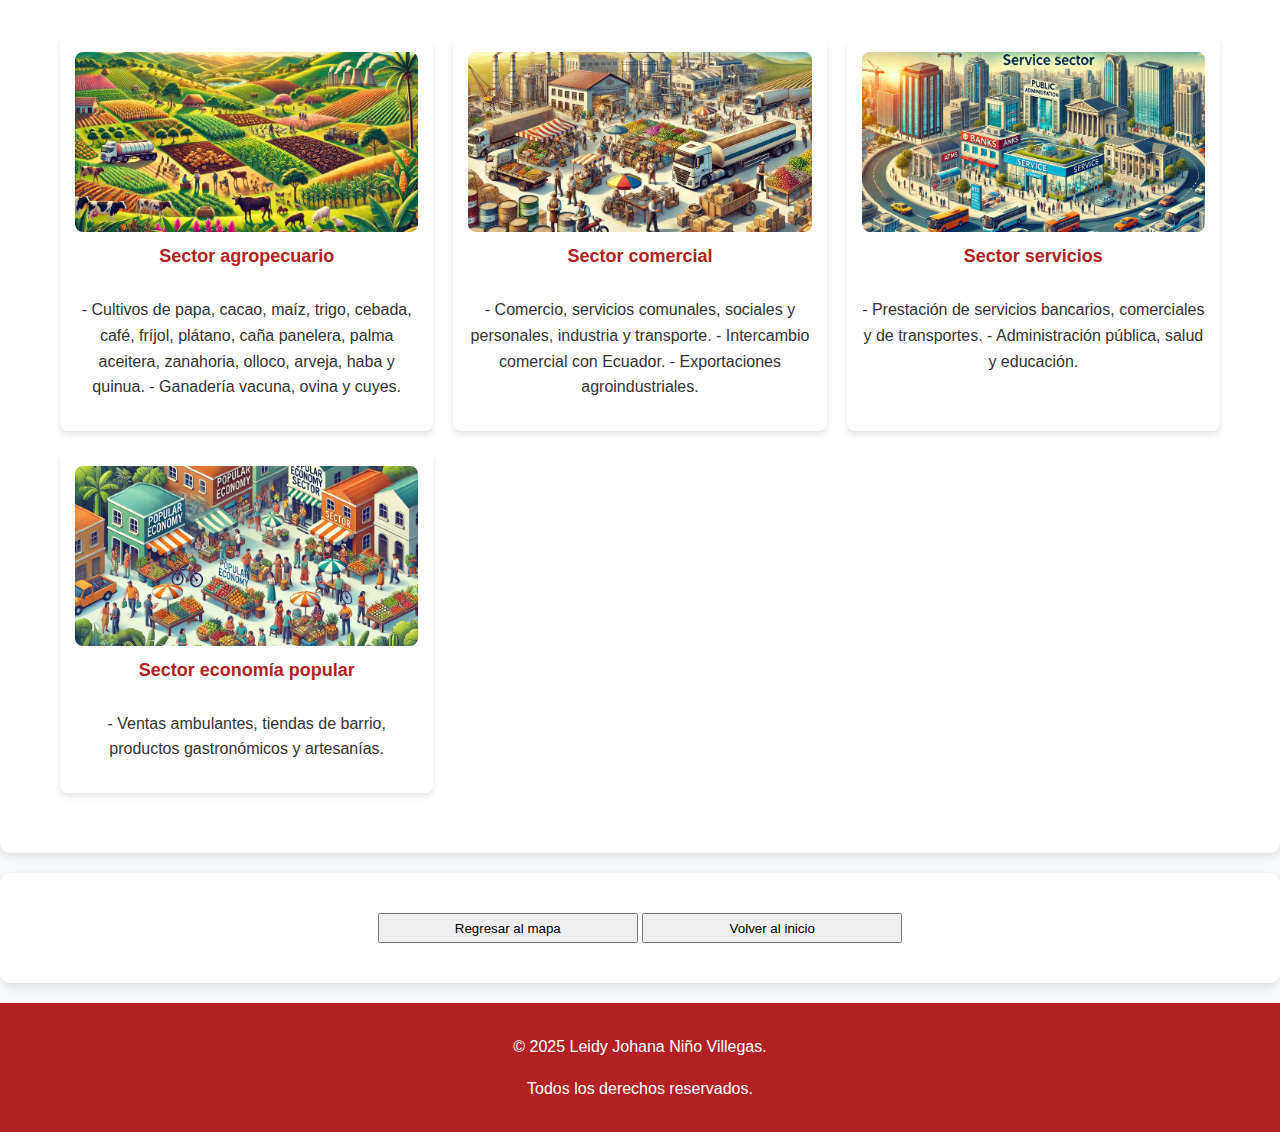
<file: html/narino.html>
<!DOCTYPE html>
<html lang="es">
<head>
    <meta charset="UTF-8">
    <meta name="viewport" content="width=device-width, initial-scale=1.0">
    <link rel="stylesheet" href="/css/style.css">
    <title>Nariño</title>
</head>
<body>
    <h1>Departamento de Nariño</h1>
    <!-- Sobre el departamento -->
    <div class="sobre-departamento">
        <div class="imagen">
            <img src="/img/Narino/turismo/bandera.png" alt="bandera del departamento del nariño">
        </div>
        <div class="contenido">
            <h6 class="subtitulo">Sobre el Departamento de Nariño</h6>
            <p>¡Bienvenidos a Nariño! Un territorio lleno de historia, paisajes majestuosos y una cultura vibrante que refleja la riqueza de nuestra gente.</p>
            <h6 class="subtitulo">Historia</h6>
            <p>
                Nariño, ubicado en el suroccidente de Colombia, tiene una historia marcada por la presencia de pueblos indígenas como los quillacingas, pastos y awá antes de la llegada de los españoles. Durante la colonia, su territorio fue escenario de resistencia indígena y mestizaje.
                En la independencia, Nariño tuvo un papel destacado, con líderes como Antonio Nariño, cuyo nombre lleva el departamento. En el siglo XIX, se consolidó como entidad territorial y su economía creció con la agricultura, el comercio y la ganadería.
                En el siglo XX, la construcción de vías y el desarrollo del puerto de Tumaco impulsaron su economía. Sin embargo, también ha enfrentado conflictos sociales y presencia de grupos armados. Hoy, Nariño es reconocido por su riqueza cultural, biodiversidad y su importancia en la producción agrícola, especialmente de café y papa.
            </p>
            <!-- para volver al inicio -->
            <a href="/index.html"><button>Regresar al mapa</button></a>    
        </div>
    </div>
    <!--Destinos turisticos-->
    <div class="container">
        <div class="container_principal">
            <h2>Destinos turísticos</h2>
            <div class="container">
                <div class="header">
                    <h3>Lugares más visitados</h3>
                </div>
                <div class="grid">
                    <div class="destination-item">
                        <img src="/img/Narino/turismo/parqueNatural.jpg" alt="parque natural en nariño">
                        <h5>Parque Nacional Natural Sanquianga</h5>
                    </div>
                    <div class="destination-item">
                        <img src="/img/Narino/turismo/iglesiaNuestra.webp" alt="iglesia nuestra señora de las lajas">
                        <h5>Santuario de nuestra señora del rosario de las lajas</h5>
                    </div>
                    <div class="destination-item">
                        <img src="/img/Narino/turismo/lagunaCocha.webp" alt="Laguna de la cocha">
                        <h5>Laguna de la cocha</h5>
                    </div>
                    <div class="destination-item">
                        <img src="/img/Narino/turismo/centro_historico.jpg" alt="Centro historico en pasto">
                        <h5>Centro historico de Pasto</h5>
                    </div>
                    <div class="destination-item">
                        <img src="/img/Narino/turismo/carrozas.jpg" alt="carrozas ">
                        <h5>Museo del carnaval</h5>
                    </div>
                    <div class="destination-item">
                        <img src="/img/Narino/turismo/Iglesia_de_san_felipe.jpg" alt="Iglesia de San Felipe">
                        <h5>Iglesia de San Felipe</h5>
                    </div>
                </div>
            </div>
        </div>
        <!--Comida tipica-->
        <div class="container_principal">
            <h2>Comida típica</h2>
            <div class="container">
                <div class="header">
                    <h3>Platos tipicos de la region</h3>
                </div>
                <div class="grid">
                    <div>
                        <img src="/img/Narino/comidas tipicas/frito_pastuso.jpg" alt="frito pastuso">
                        <h5>Frito pastuso</h5>
                        <p>
                            El frito pastuso son trozos de carne de cerdo que son adobados durante un día para luego freírse y servirse acompañado de palomitas de maíz, crispetas, papas al vapor o ají de maní (El ají de maní también es una base pastusa elaborada a base de ají rojo, maní molido y huevo cocido).
                            El frito pastuso es un plato que se ofrece de forma común en fiestas, reuniones, meriendas o como entrada en muchos restaurantes de Nariño.
                        </p>
                    </div>
                    <div>
                        <img src="/img/Narino/comidas tipicas/cuy.jpg" alt="plata de comida con cuy frito">
                        <h5>Conejillo de indias</h5>
                        <p>
                            El conejillo de Indias, más conocido en Nariño como Cuy, suele prepararse asado gracias a su contenido bajo en grasas. Este alimento es una de las fuentes de proteína que más consumen en este departamento y su capital, Pasto.
                            Este alimento es tan común en el lugar, que es posible encontrarlo en franquicias de alimentos por toda la ciudad donde te ofrecen este plato. Muchos turistas evitan consumirlo por la impresión que les da y la apariencia de estar comiendo solo un roedor; sin embargo, no te puedes perder de esta experiencia gastronómica tan típica cuando visites el lugar.
                        </p>
                    </div>
                    <div>
                        <img src="/img/Narino/comidas tipicas/Locro.jpg" alt="locro ulluco">
                        <h5>Locro nariñense</h5>
                        <p>
                            El locro nariñense es una sopa reconfortante que viene de los caldos tradicionales, pero se elabora con papas, leche, queso fresco, perejil, cilantro, sal y pimienta.
                            Suele ser usado para los días después de una fiesta o para darle a los enfermos. En Nariño algunas personas lo comen con huevo, también es típico servirlo con aguacate y ají.
                        </p>
                    </div>
                    <div>
                        <img src="/img/Narino/comidas tipicas/quimbolitos.jpg" alt="Quimbolitos">
                        <h5>Quimbolitos</h5>
                        <p>
                            Siempre que hablamos de quimbolitos, nos remontamos a comienzos del siglo XIX, aunque por sus características muchos entiendan su origen desde el tamal indoamericano gracias a algunas evidencias que han sido encontradas y que corresponden al año 100 a.c
                            Este plato es muy conocido como fronterizo, pues se presenta desde la gastronomía colombiana hasta la ecuatoriana y se encuentran símiles en toda Latinoamérica.
                        </p>
                    </div>
                    <div>
                        <img src="/img/Narino/comidas tipicas/encocado_de_piangua.jpg" alt="Sopa de piangua">
                        <h5>El encocado de piangua</h5>
                        <p>
                            Se trata de pescados y mariscos aderezados con coco. El más difundido es el encocado de piangua o concha, un molusco bivalvo que es seleccionado cuidadosamente. Antiguamente este trabajo de selección era exclusivo de las mujeres.
                            Se cocinan vivas en agua hirviendo y luego se agregan a una preparación de leche, cebolla y ají, condimentada con hierbas como el poleo, la albahaca negra, el orégano y el cilantro cimarrón.
                            Se acompaña de arroz con coco, patacón, papa y yuca.
                        </p>
                    </div>
                    <div>
                        <img src="/img/Narino/comidas tipicas/pusandao-sopa.jpg" alt="sopa el pusandao">
                        <h5>Sopa: El pusandao</h5>
                        <p>
                            Se prepara con carne serrana de cerdo y res, que se aliña con sal de nitro, pescado (bagre, corvina o pargo) y se sirve acompañada de plátano verde, papas enteras sin pelar, huevos duros y leche de coco.
                            Se sirve en cazuelas o platos hondos. Se coloca un poco de cada ingrediente, acompañado con arroz blanco, aguacate y ají.
                        </p>
                    </div>
                </div>
            </div>
        </div>
        <!--sector economico de la region-->
        <div class="container_principal">
            <h2>Sector económico</h2>
            <div class="container">
                <div class="header">
                    <h3>Sector economico de la region</h3>
                </div>
                <div class="grid">
                    <div>
                        <img src="/img/Narino/sectorEconomico/sector_agropecuario.webp" alt="imagen representativa del sector economico">
                        <h5>Sector agropecuario</h5>
                        <p>
                            - Cultivos de papa, cacao, maíz, trigo, cebada, café, fríjol, plátano, caña panelera, palma aceitera, zanahoria, olloco, arveja, haba y quinua.
                            - Ganadería vacuna, ovina y cuyes. 
                        </p>
                    </div>
                    <div>
                        <img src="/img/Narino/sectorEconomico/sector_comercial.webp" alt="imagen representativa del sector_comercial">
                        <h5>Sector comercial</h5>
                        <p>
                            - Comercio, servicios comunales, sociales y personales, industria y transporte.
                            - Intercambio comercial con Ecuador.
                            - Exportaciones agroindustriales.
                        </p>
                    </div>
                    <div>
                        <img src="/img/Narino/sectorEconomico/sector_servicios.webp" alt="sector de servicios">
                        <h5>Sector servicios</h5>
                        <p>
                            - Prestación de servicios bancarios, comerciales y de transportes.
                            - Administración pública, salud y educación.
                        </p>
                    </div>
                    <div>
                        <img src="/img/Narino/sectorEconomico/sector_popular.webp" alt="sector popular">
                        <h5>Sector economía popular</h5>
                        <p>
                            - Ventas ambulantes, tiendas de barrio, productos gastronómicos y artesanías.
                        </p>
                    </div>
                </div>
            </div>
        </div>
    </div>
    <div class="boton">
        <!-- para volver al inicio o al mapa -->
        <a href="/index.html"><button>Regresar al mapa</button></a>    
        <a href="#"><button>Volver al inicio </button></a>    
    </div>
    <footer>
        <p>&copy; 2025 Leidy Johana Niño Villegas.</p> 
        <p>Todos los derechos reservados.</p>
    </footer>
</body>
</html>
</file>
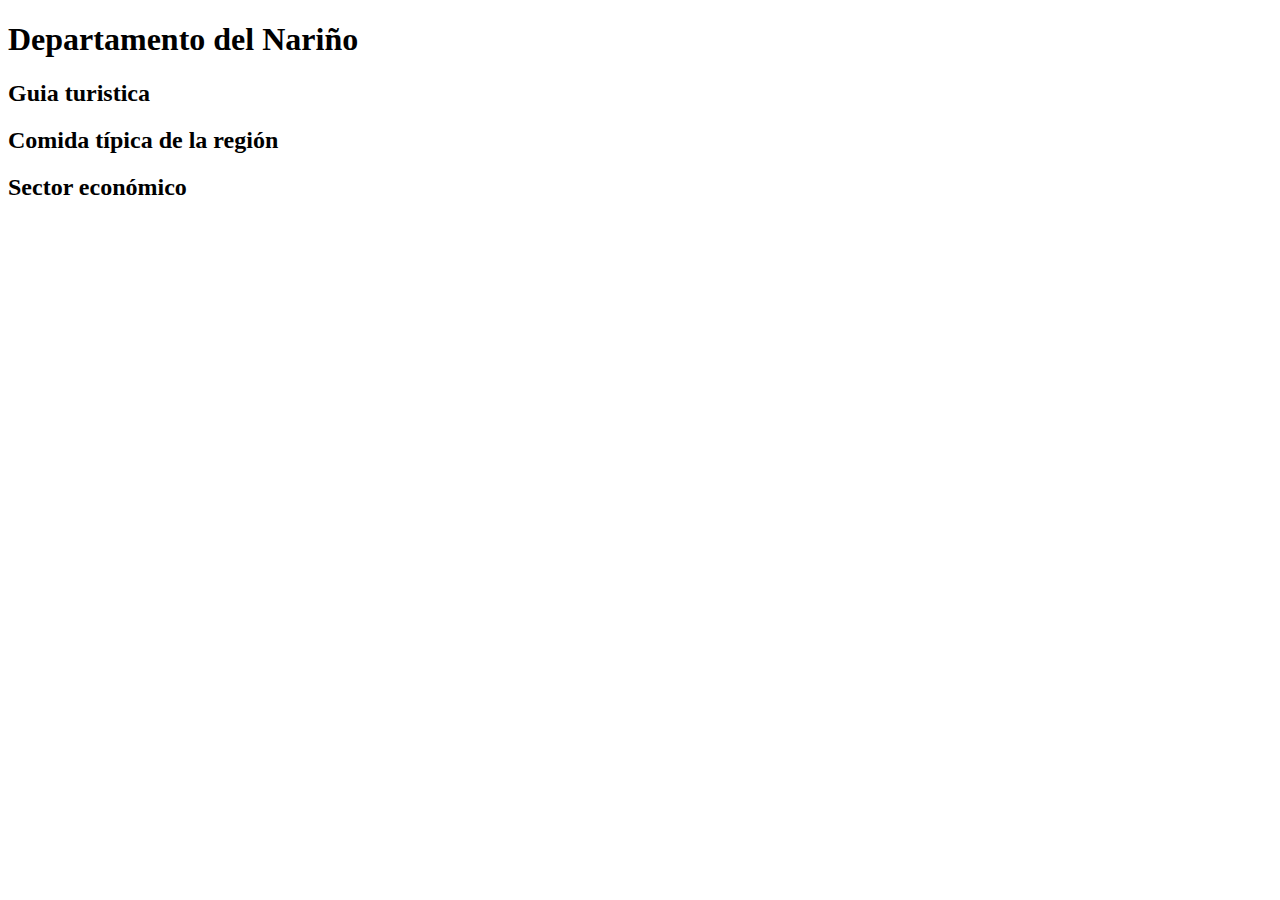
<file: html/nariño.html>
<!DOCTYPE html>
<html lang="en">
<head>
    <meta charset="UTF-8">
    <meta name="viewport" content="width=device-width, initial-scale=1.0">
    <title>Nariño</title>
</head>
<body>
    <h1>Departamento del Nariño</h1>
    <div class="container">
        <div class="tourist">
            <h2>Guia turistica</h2>
        </div>
        <div class="typicalFood">
            <h2>Comida típica de la región</h2>
        </div>
        <div class="economicSector">
            <h2>Sector económico</h2>
        </div>
    </div>
</body>
</html>
</file>
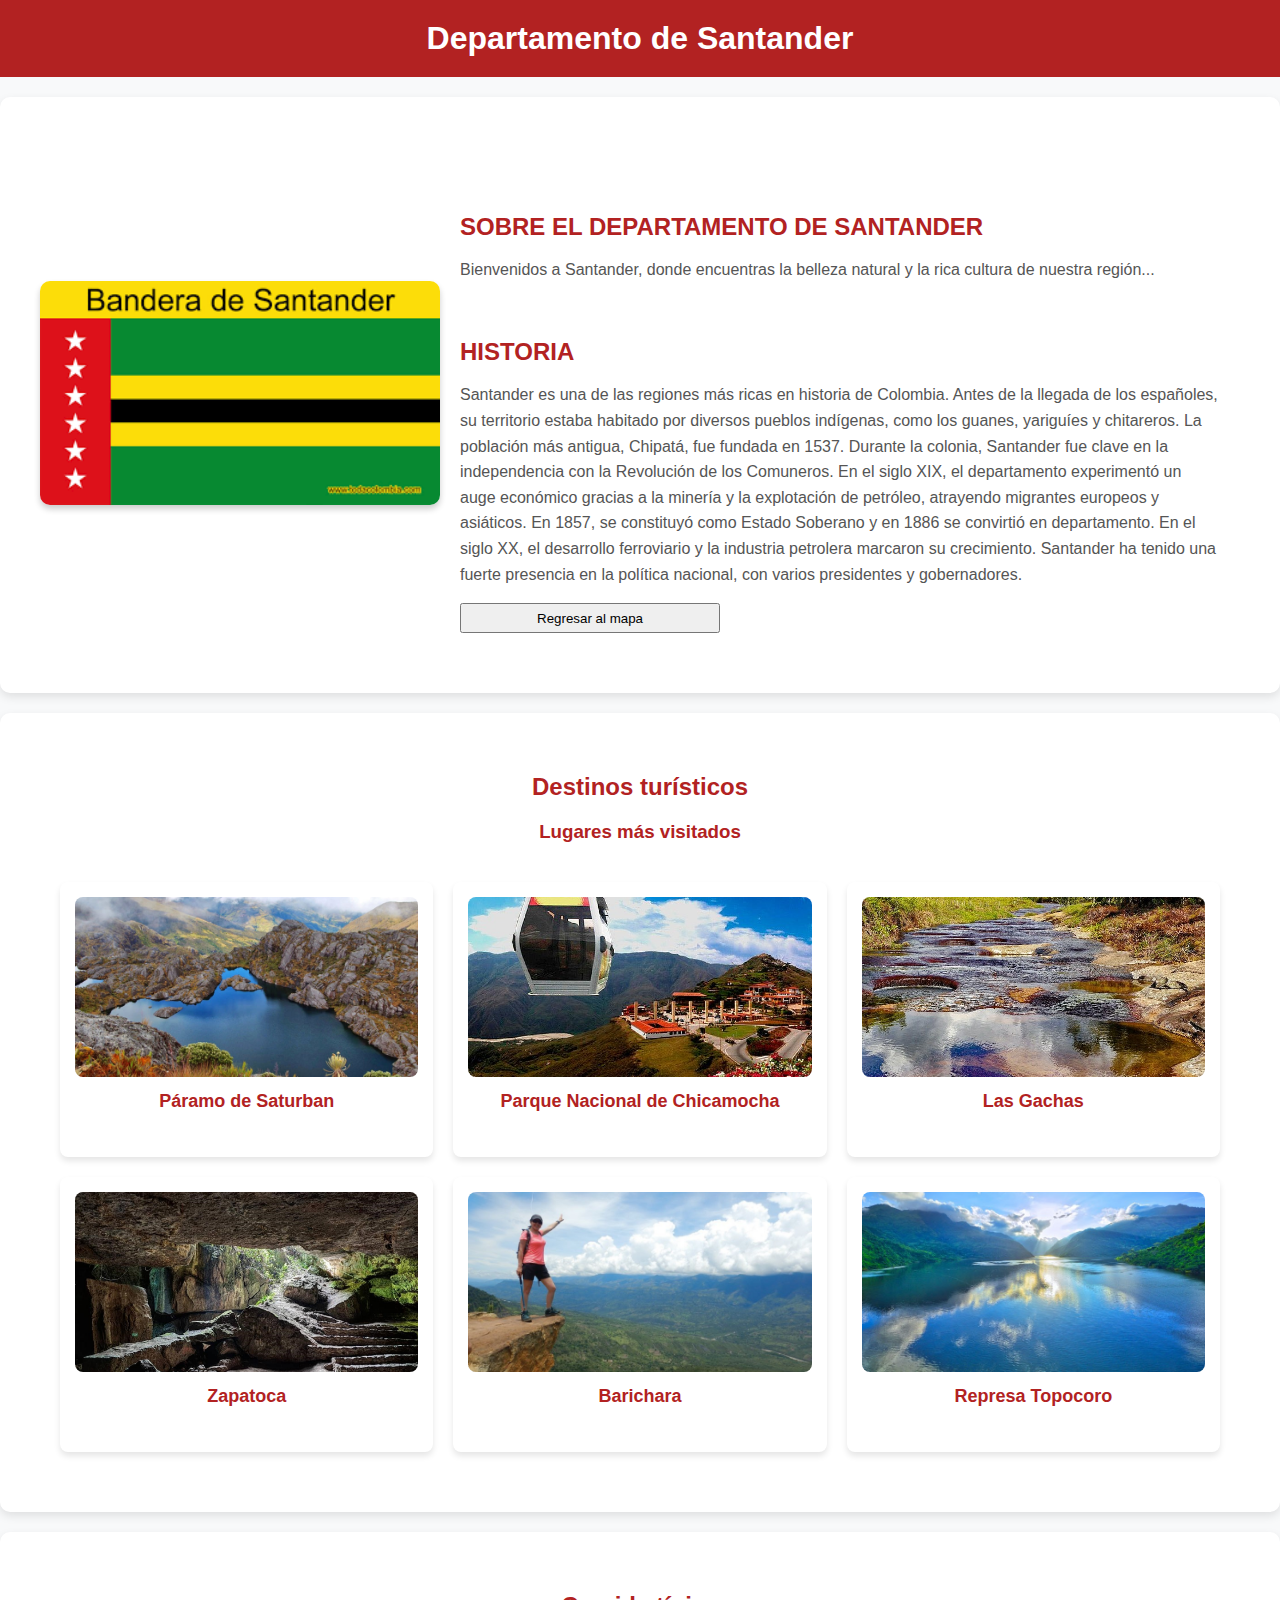
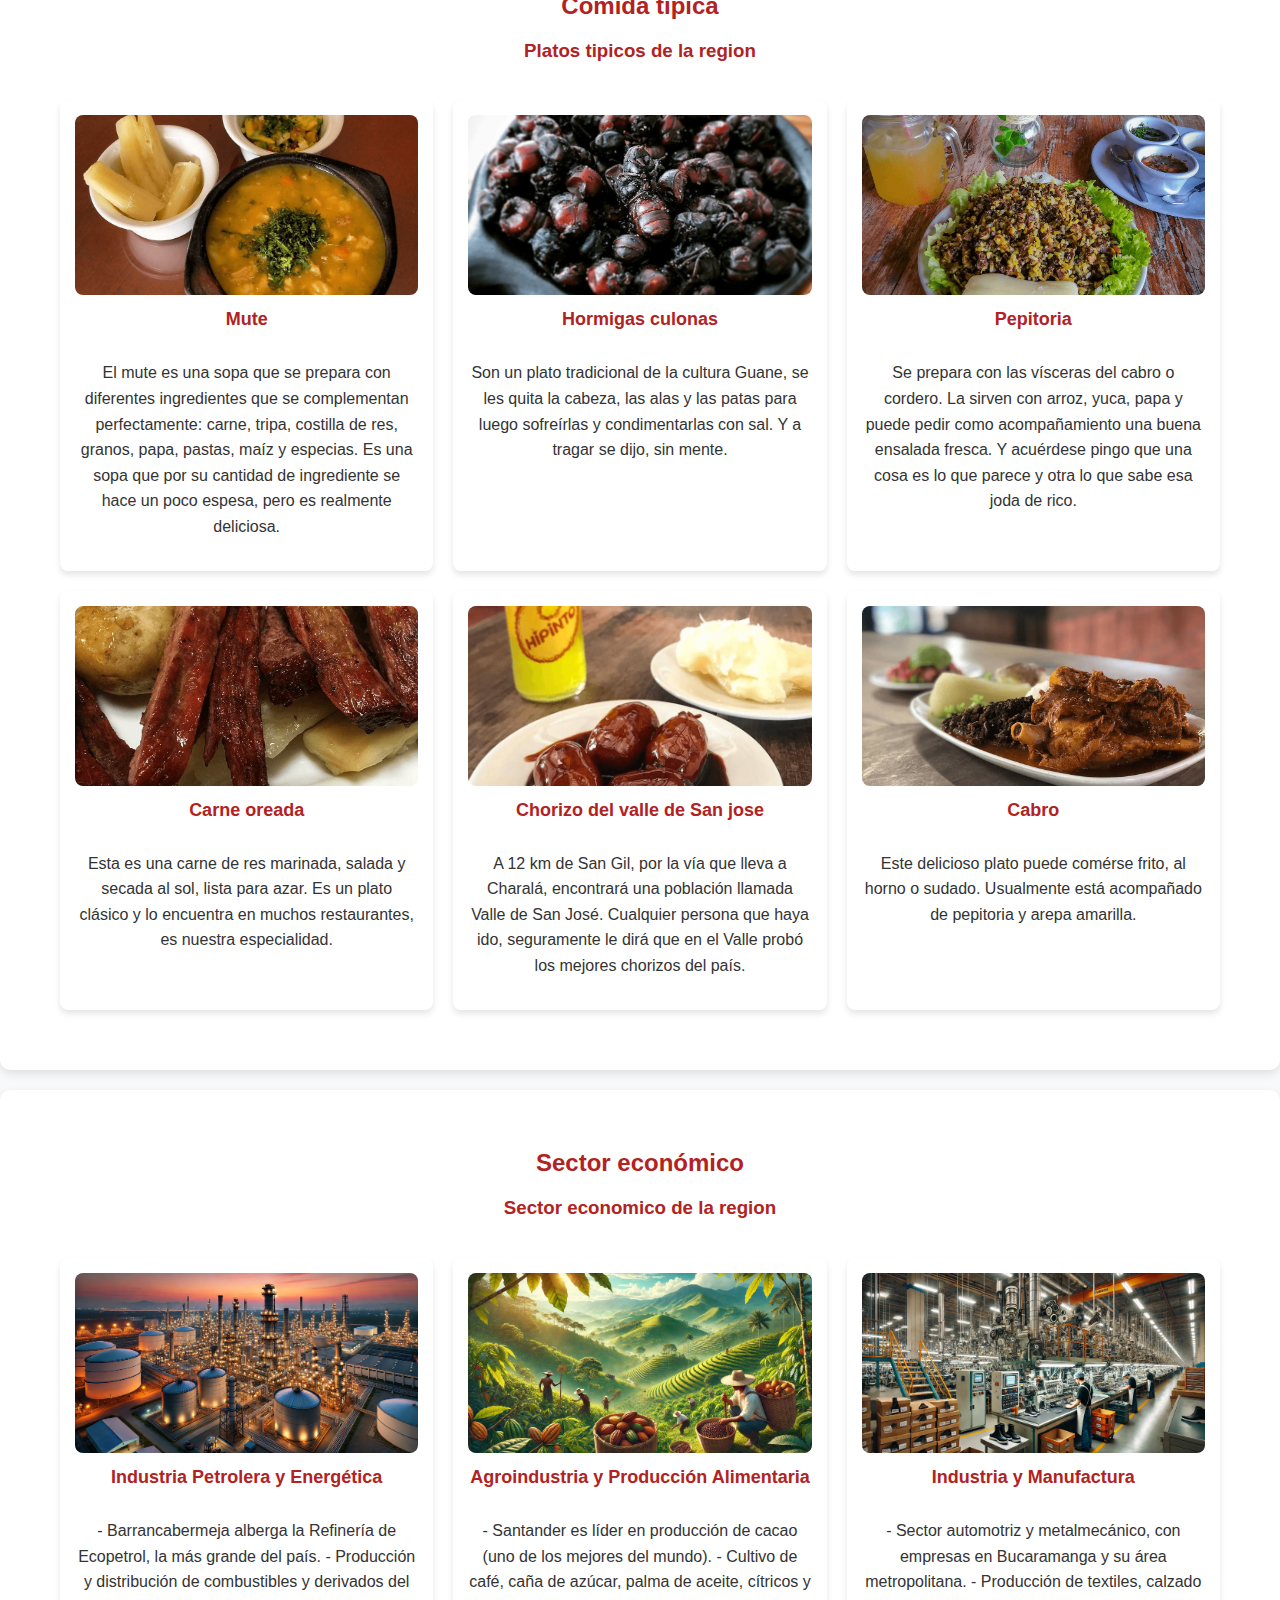
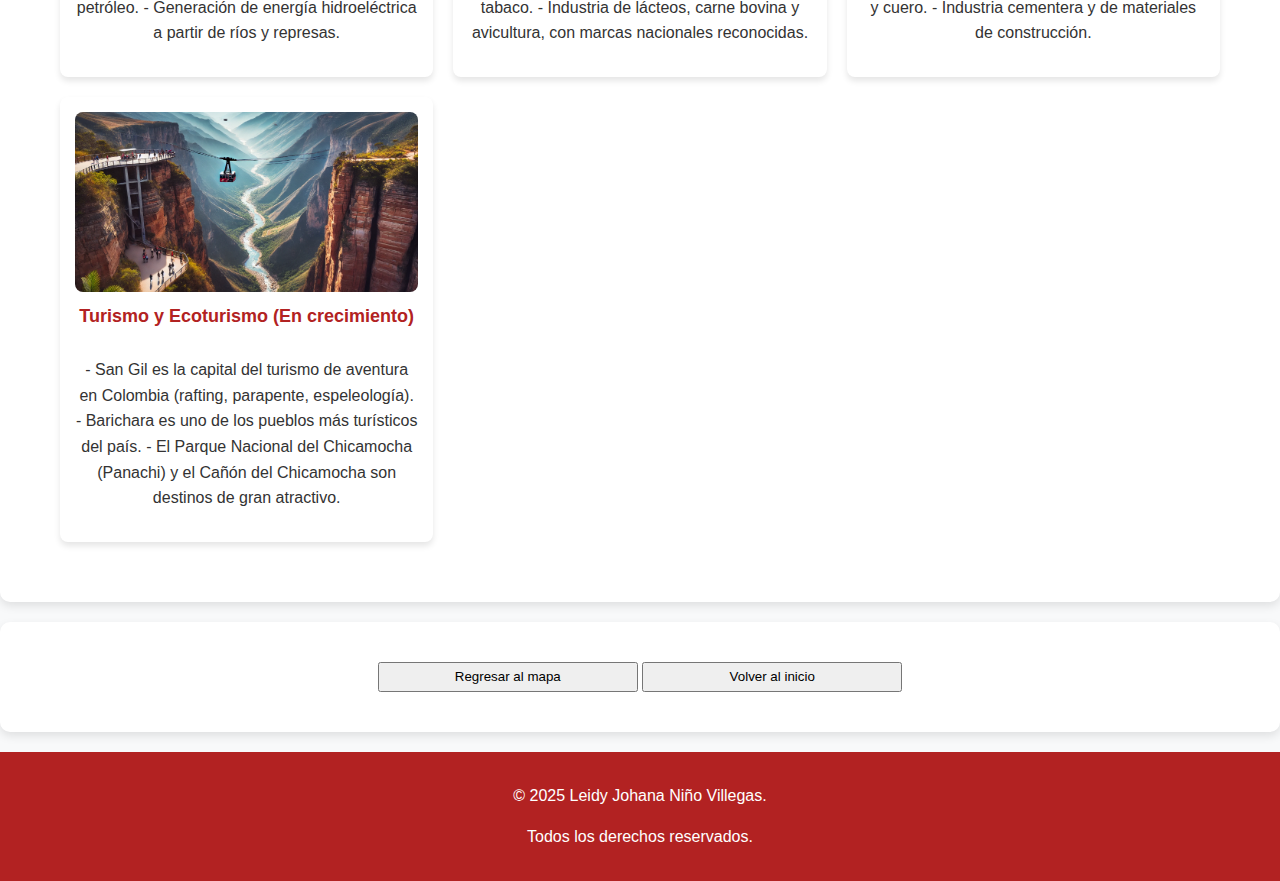
<file: html/santander.html>
<!DOCTYPE html>
<html lang="es">
<head>
    <meta charset="UTF-8">
    <meta name="viewport" content="width=device-width, initial-scale=1.0">
    <title>Santander</title>
    <link rel="stylesheet" href="/css/style.css">
</head>
<body>
    <h1>Departamento de Santander</h1>
    <!-- Sobre el departamento -->
    <div class="sobre-departamento">
        <div class="imagen">
            <img src="/img/Santander/turismo/bandera.png" alt="bandera del departamento de Santander">
        </div>
        <div class="contenido">
            <h6 class="subtitulo">Sobre el Departamento de Santander</h6>
            <p>Bienvenidos a Santander, donde encuentras la belleza natural y la rica cultura de nuestra región...</p>
            <h6 class="subtitulo">Historia</h6>
            <p>
                Santander es una de las regiones más ricas en historia de Colombia. Antes de la llegada de los españoles, su territorio estaba habitado por diversos pueblos indígenas, como los guanes, yariguíes y chitareros. La población más antigua, Chipatá, fue fundada en 1537. Durante la colonia, Santander fue clave en la independencia con la Revolución de los Comuneros.
                En el siglo XIX, el departamento experimentó un auge económico gracias a la minería y la explotación de petróleo, atrayendo migrantes europeos y asiáticos. En 1857, se constituyó como Estado Soberano y en 1886 se convirtió en departamento. En el siglo XX, el desarrollo ferroviario y la industria petrolera marcaron su crecimiento. Santander ha tenido una fuerte presencia en la política nacional, con varios presidentes y gobernadores.
            </p>
            <!-- para volver al inicio -->
            <a href="/index.html"><button>Regresar al mapa</button></a>  
        </div>
    </div>
    <!--Destinos turisticos-->
    <div class="container">
        <div class="container_principal">
            <h2>Destinos turísticos</h2>
            <div class="container">
                <div class="header">
                    <h3>Lugares más visitados</h3>
                </div>
                <div class="grid">
                    <div class="destination-item">
                        <img src="/img/Santander/turismo/paramo saturban.jpeg" alt="Páramo de Saturban">
                        <h5>Páramo de Saturban</h5>
                    </div>
                    <div class="destination-item">
                        <img src="/img/Santander/turismo/Parque chica.jpg" alt="Parque Nacional de Chicamocha">
                        <h5>Parque Nacional de Chicamocha</h5>
                    </div>
                    <div class="destination-item">
                        <img src="/img/Santander/turismo/GACHAS.jpg" alt="Las Gachas">
                        <h5>Las Gachas</h5>
                    </div>
                    <div class="destination-item">
                        <img src="/img/Santander/turismo/zapatoca.jpeg" alt="Zapatoca">
                        <h5>Zapatoca</h5>
                    </div>
                    <div class="destination-item">
                        <img src="/img/Santander/turismo/Santander-bari.jpg" alt="Barichara">
                        <h5>Barichara</h5>
                    </div>
                    <div class="destination-item">
                        <img src="/img/Santander/turismo/topocoro.jpg" alt="Represa de topocoro">
                        <h5>Represa Topocoro</h5>
                    </div>
                </div>
            </div>
        </div>
        <!--Comida tipica-->
        <div class="container_principal">
            <h2>Comida típica</h2>
            <div class="container">
                <div class="header">
                    <h3>Platos tipicos de la region</h3>
                </div>
                <div class="grid">
                    <div>
                        <img src="/img/Santander/platosTipicos/mute.png" alt="Plato de Mute">
                        <h5>Mute</h5>
                        <p>El mute es una sopa que se prepara con diferentes ingredientes que se complementan perfectamente: carne, tripa, costilla de res, granos, papa, pastas, maíz y especias. Es una sopa que por su cantidad de ingrediente se hace un poco espesa, pero es realmente deliciosa.</p>
                    </div>
                    <div>
                        <img src="/img/Santander//platosTipicos/hormigaCulona.png" alt="Hormiga culona">
                        <h5>Hormigas culonas</h5>
                        <p>Son un plato tradicional  de la cultura Guane, se les quita la cabeza, las alas y las patas para luego sofreírlas y condimentarlas con sal. Y a tragar se dijo, sin mente.</p>
                    </div>
                    <div>
                        <img src="/img/Santander/platosTipicos/pepitoria.png" alt="Plato de Pepitoria">
                        <h5>Pepitoria</h5>
                        <p>Se prepara con las vísceras del cabro o cordero. La sirven con arroz, yuca, papa y puede pedir como acompañamiento una buena ensalada fresca. Y acuérdese pingo que una cosa es lo que parece y otra lo que sabe esa joda de rico.</p>
                    </div>
                    <div>
                        <img src="/img/Santander/platosTipicos/CarneOreada.png" alt="Plato de carne oreada">
                        <h5>Carne oreada</h5>
                        <p>Esta es una carne de res marinada, salada y secada al sol, lista para azar. Es un plato clásico y lo encuentra en muchos restaurantes, es nuestra especialidad.</p>
                    </div>
                    <div>
                        <img src="/img/Santander/platosTipicos/chorizo.png" alt="Crorizos del valle de San Jose">
                        <h5>Chorizo del valle de San jose</h5>
                        <p>A 12 km de San Gil, por la vía que lleva a Charalá, encontrará una población llamada Valle de San José.  Cualquier persona que haya ido, seguramente le dirá que en el Valle probó los mejores chorizos del país.</p>
                    </div>
                    <div>
                        <img src="/img/Santander/platosTipicos/cabro.png" alt="Plato de cabro">
                        <h5>Cabro</h5>
                        <p>Este delicioso plato puede comérse frito, al horno o sudado. Usualmente está acompañado de pepitoria y arepa amarilla.</p>
                    </div>
                </div>
            </div>
        </div>
        <!--sector economico de la region-->
        <div class="container_principal">
            <h2>Sector económico</h2>
            <div class="container">
                <div class="header">
                    <h3>Sector economico de la region</h3>
                </div>
                <div class="grid">
                    <div>
                        <img src="/img/Santander/sectorEconomico/sectorPetrolero.webp" alt="imagen de un area Petrolera">
                        <h5>Industria Petrolera y Energética</h5>
                        <p>
                            - Barrancabermeja alberga la Refinería de Ecopetrol, la más grande del país.
                            - Producción y distribución de combustibles y derivados del petróleo.
                            - Generación de energía hidroeléctrica a partir de ríos y represas.
                        </p>
                    </div>
                    <div>
                        <img src="/img/Santander/sectorEconomico/sectorAgroindustria.webp" alt="imagen que representa la Agroindustria">
                        <h5>Agroindustria y Producción Alimentaria</h5>
                        <p>
                            - Santander es líder en producción de cacao (uno de los mejores del mundo).
                            - Cultivo de café, caña de azúcar, palma de aceite, cítricos y tabaco.
                            - Industria de lácteos, carne bovina y avicultura, con marcas nacionales reconocidas.
                        </p>
                    </div>
                    <div>
                        <img src="/img/Santander/sectorEconomico/sectorManufactura.webp" alt="imagen de un area laboral en Manufactura">
                        <h5>Industria y Manufactura</h5>
                        <p>
                            - Sector automotriz y metalmecánico, con empresas en Bucaramanga y su área metropolitana.
                            - Producción de textiles, calzado y cuero.
                            - Industria cementera y de materiales de construcción.
                        </p>
                    </div>
                    <div>
                        <img src="/img/Santander/sectorEconomico/sectorTurismo.webp" alt="Imagen del crecimiento economico">
                        <h5>Turismo y Ecoturismo (En crecimiento)</h5>
                        <p>
                            - San Gil es la capital del turismo de aventura en Colombia (rafting, parapente, espeleología).
                            - Barichara es uno de los pueblos más turísticos del país.
                            - El Parque Nacional del Chicamocha (Panachi) y el Cañón del Chicamocha son destinos de gran atractivo.
                        </p>
                    </div>
                </div>
            </div>
        </div>
    </div>
    <div class="boton">
        <!-- para volver al inicio o al mapa -->
        <a href="/index.html"><button>Regresar al mapa</button></a>    
        <a href="#"><button>Volver al inicio </button></a>    
    </div>
    <footer>
        <p>&copy; 2025 Leidy Johana Niño Villegas.</p> 
        <p>Todos los derechos reservados.</p>
    </footer>
</body>
</html>
</file>
<file: css/index.css>
/* Estilos generales */
body {
    font-family: 'Poppins', sans-serif;
    margin: 0;
    padding: 0;
    background-color: #f8f9fa;
}
h1 {
    text-align: center;
    background: #b22222;
    color: #fff;
    padding: 15px;
    margin: auto;
}
/*container principal*/
.container_principal {
    display: flex;
    flex-wrap: wrap;
    justify-content: center;
    align-items: center;
    background: #fff;
    padding: 20px;
    margin: 20px auto;
    border-radius: 10px;
    box-shadow: 0px 4px 10px rgba(0, 0, 0, 0.1);
    max-width: 1200px;
    gap: 20px;
}
/*lado*/
.side {
    display: flex;
    flex-direction: column;
    justify-content: center;
    align-items: center;
    text-align: center;
    font-size: 20px;
    max-width: 30%;
    min-width: 300px;
}
/* Seccion mapa*/
.map {
    display: flex;
    justify-content: center;
    align-items: center;
    max-width: 65%;
    min-width: 300px;
}

.map img{
    max-width: 100%;
    height: auto;
    border-radius: 10px;
    box-shadow: 0px 4px 10px rgba(0, 0, 0, 0.1);
}

/* Responsividad */
@media (max-width: 768px) {
    .container_principal {
        flex-direction: column;
        text-align: center;
    }
    
    .side, .map {
        max-width: 100%;
    }
}

/* Footer */
footer {
    text-align: center;
    background: #b22222;
    color: #fff;
    padding: 15px;
    margin-top: 20px;
}
</file>
<file: css/style.css>
/* Estilos generales */
body {
    font-family: 'Poppins', sans-serif;
    margin: 0;
    padding: 0;
    background-color: #f8f9fa;
    color: #333;
}

h1, h2, h3, h5 {
    text-align: center;
    color: #b22222;
}

h6 {
    font-size: 18px;
    text-transform: uppercase;
    color: #555;
}

p {
    line-height: 1.6;
    font-size: 16px;
}

/* Header */
h1 {
    background: #b22222;
    color: #fff;
    padding: 20px;
    margin: 0;
}

/* Secciones */
.container_principal {
    background: #fff;
    padding: 40px;
    margin: 20px auto;
    border-radius: 10px;
    box-shadow: 0px 4px 10px rgba(0, 0, 0, 0.1);
    max-width: 1200px;
}

/*intro de la seccion*/
.sobre-departamento {
    display: flex;
    align-items: center;
    justify-content: center;
    flex-wrap: wrap;
    background: #fff;
    padding: 40px;
    margin: 20px auto;
    max-width: 1200px;
    border-radius: 10px;
    box-shadow: 0px 4px 10px rgba(0, 0, 0, 0.1);
}

.sobre-departamento .imagen {
    flex: 1;
    max-width: 400px;
}

.sobre-departamento .imagen img {
    width: 100%;
    border-radius: 10px;
    box-shadow: 0px 4px 6px rgba(0, 0, 0, 0.2);
}

.sobre-departamento .contenido {
    flex: 1;
    padding: 20px;
}

.sobre-departamento .subtitulo {
    font-size: 24px;
    color: #b22222;
    text-transform: uppercase;
    margin-bottom: 10px;
}

.sobre-departamento p {
    font-size: 16px;
    line-height: 1.6;
    color: #555;
}

/* Imágenes */
img {
    width: 100%;
    border-radius: 8px;
}

/* Grid */
.grid {
    display: grid;
    grid-template-columns: repeat(auto-fit, minmax(280px, 1fr));
    gap: 20px;
    padding: 20px;
}

/* Destinos y comida */
.destination-item, .grid div {
    background: #fff;
    padding: 15px;
    border-radius: 8px;
    box-shadow: 0px 4px 6px rgba(0, 0, 0, 0.1);
    text-align: center;
}

.destination-item img, .grid div img {
    height: 180px;
    object-fit: cover;
}

.destination-item h5, .grid div h5 {
    margin-top: 10px;
    font-size: 18px;
}

/* Estilos para el botón de regresar al mapa */
.boton{
    background: #fff;
    padding: 40px;
    margin: auto;
    border-radius: 10px;
    box-shadow: 0px 4px 10px rgba(0, 0, 0, 0.1);
    max-width: 1200px;
    text-align: center;
}

button{
    width: 260px;
    height: 30px;
}

/* Footer */
footer {
    text-align: center;
    background: #b22222;
    color: #fff;
    padding: 15px;
    margin-top: 20px;
}
</file>
